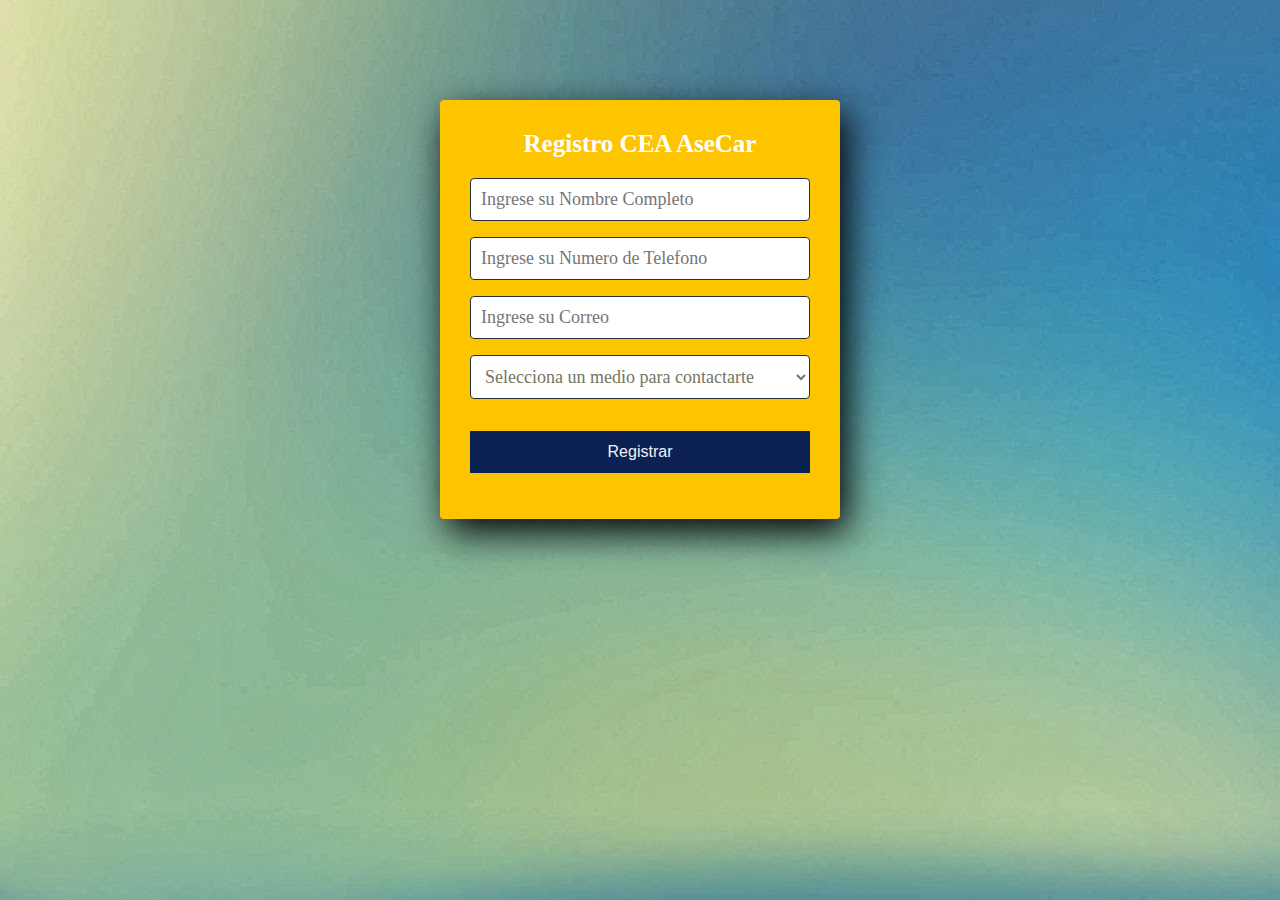
<file: index.html>
<!DOCTYPE html>
<html lang="en">
<head>
  <meta charset="UTF-8">
  <meta name="viewport" content="width=device-width, initial-scale=1.0">
  <meta http-equiv="X-UA-Compatible" content="ie=edge">
  <link rel="stylesheet" href="style.css" >
  <title>Formulario ASECAR </title>
</head>
<body>
  <form action="https://formsubmit.co/asecar.reserva@gmail.com" method="post">
  <section class="form-register">
    <h4>Registro CEA AseCar  </h4>
    <input class="controls" type="text" name="nombres" id="nombre y apellido" placeholder="Ingrese su Nombre Completo">
    <input class="controls" type="text" name="telefono" id="telefono" placeholder="Ingrese su Numero de Telefono">
    <input class="controls" type="email" name="correo" id="correo" placeholder="Ingrese su Correo" required>
    <select class="controls" type="select" name="mensaje" id="mensaje">
      <option selected>Selecciona un medio para contactarte </option>
      <option value="whatsapp">Whatsapp</option>
      <option value="correo">Correo</option>
      <option value="llamada">Llamada</option>
    <input class="botons" type="submit" value="Registrar">
    <input type="hidden" name="_captcha" value="false">
    <input type="hidden" name="_template" value="table">
    <input type="hidden" name="_next" value="https://vissuel4455.github.io/ASECAR/principal.html">
  </section>
</form>  
</body>
</html>
</file>
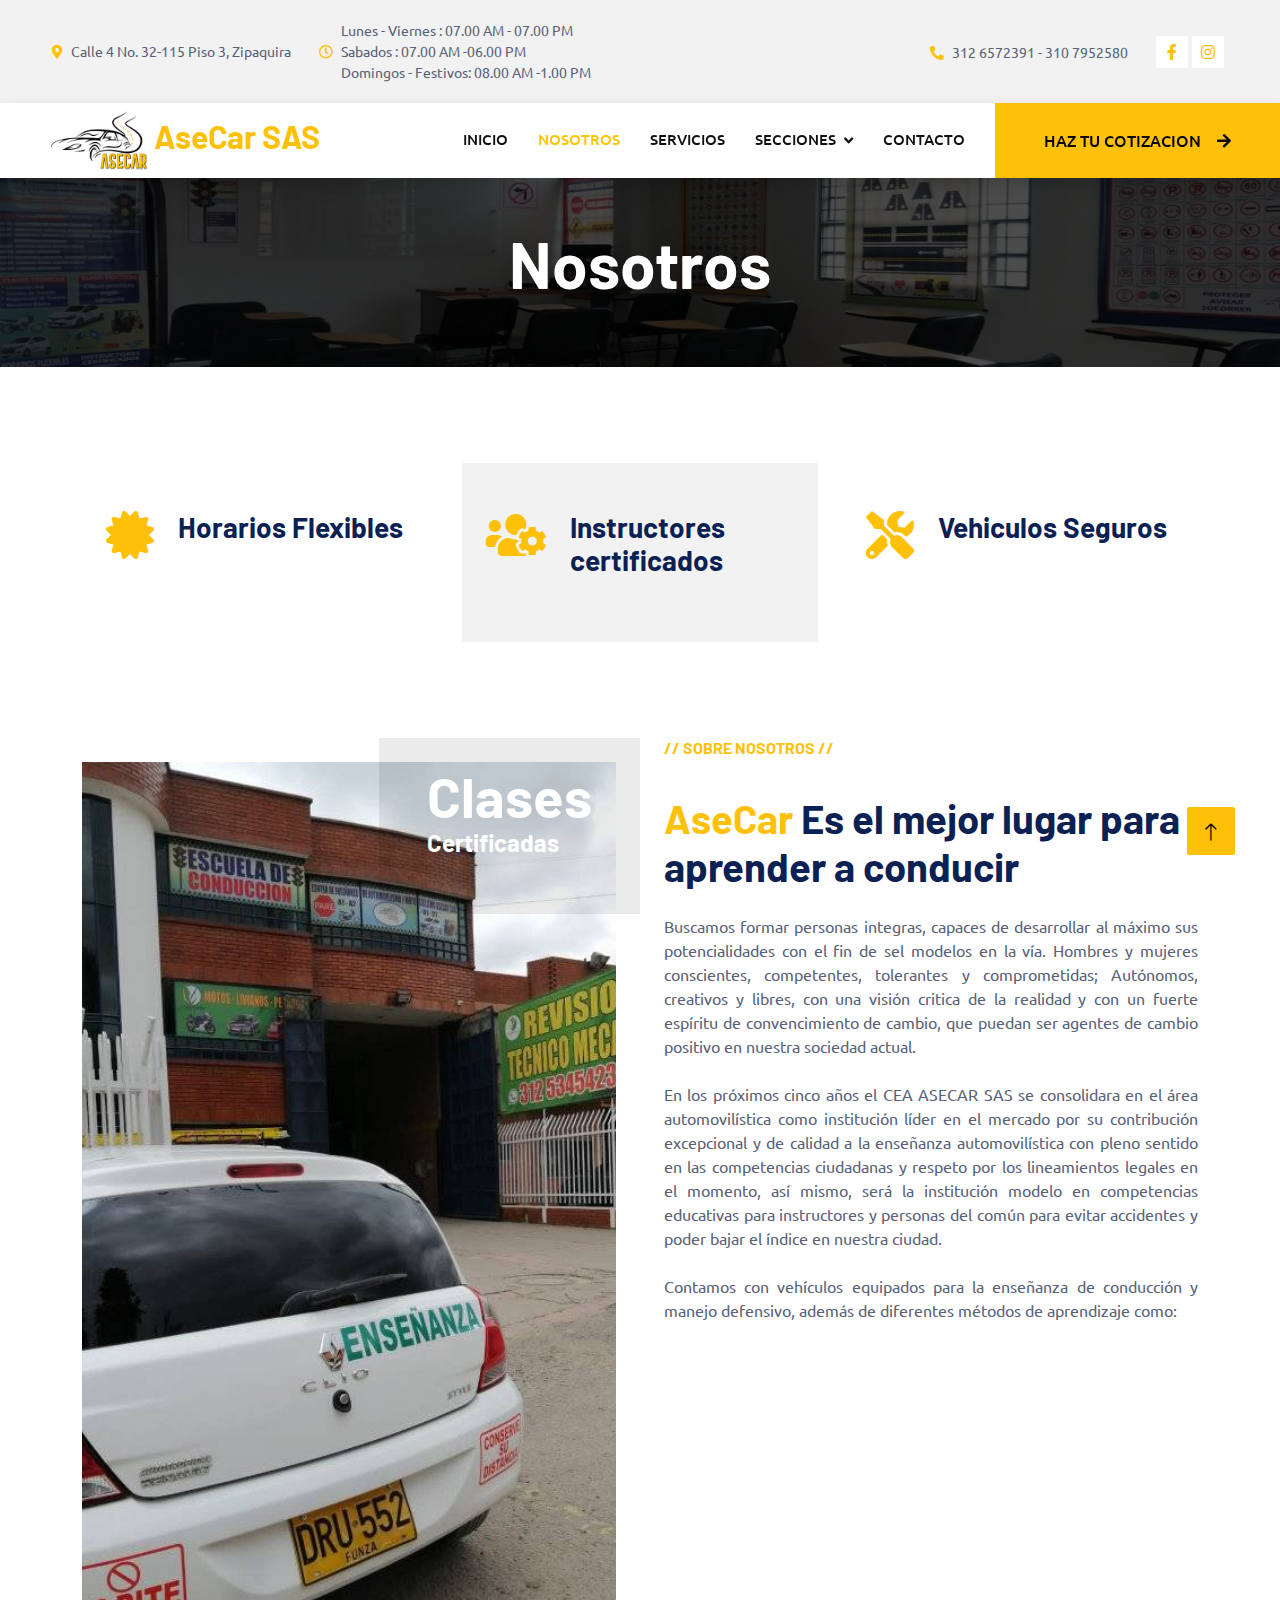
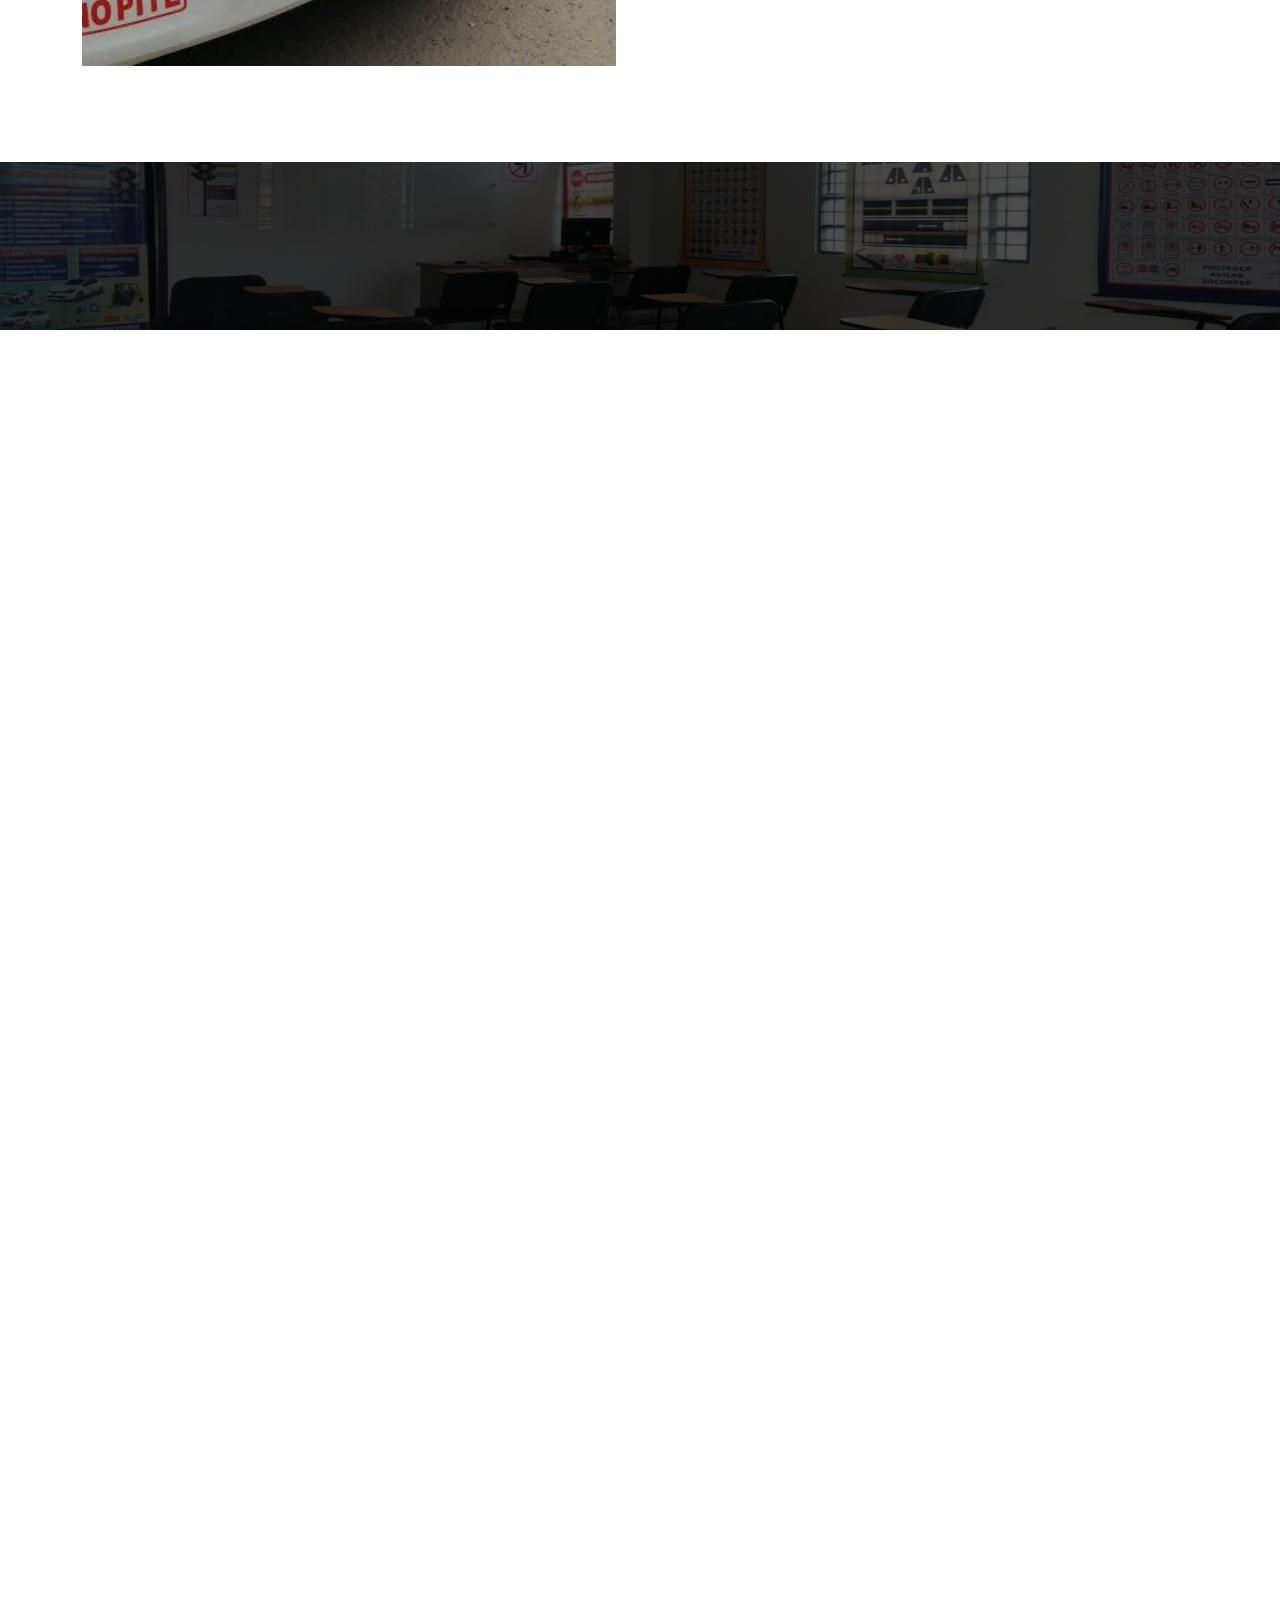
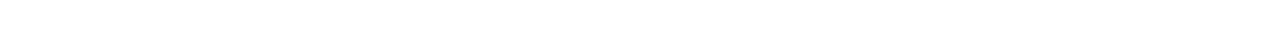
<file: about.html>
<!DOCTYPE html>
<html lang="es-CO">

<head>
    <meta charset="utf-8">
    <title> CEA ASECAR SAS</title>
    <meta content="width=device-width, initial-scale=1.0" name="viewport">
    <meta content="" name="keywords">
    <meta content="" name="description">

    <!-- Favicon -->
    <link href="img/favicon.ico" rel="icon">
    <link rel="icon" type="image/jpg" href="img/Logo.ico"/>

    <!-- Google Web Fonts -->
    <link rel="preconnect" href="https://fonts.googleapis.com">
    <link rel="preconnect" href="https://fonts.gstatic.com" crossorigin>
    <link href="https://fonts.googleapis.com/css2?family=Barlow:wght@600;700&family=Ubuntu:wght@400;500&display=swap" rel="stylesheet"> 

    <!-- Icon Font Stylesheet -->
    <link href="https://cdnjs.cloudflare.com/ajax/libs/font-awesome/5.10.0/css/all.min.css" rel="stylesheet">
    <link href="https://cdn.jsdelivr.net/npm/bootstrap-icons@1.4.1/font/bootstrap-icons.css" rel="stylesheet">

    <!-- Libraries Stylesheet -->
    <link href="lib/animate/animate.min.css" rel="stylesheet">
    <link href="lib/owlcarousel/assets/owl.carousel.min.css" rel="stylesheet">
    <link href="lib/tempusdominus/css/tempusdominus-bootstrap-4.min.css" rel="stylesheet" />

    <!-- Customized Bootstrap Stylesheet -->
    <link href="css/bootstrap.min.css" rel="stylesheet">

    <!-- Template Stylesheet -->
    <link href="css/style.css" rel="stylesheet">
</head>

<body>
    <!-- Spinner Start -->
    <div id="spinner" class="show bg-white position-fixed translate-middle w-100 vh-100 top-50 start-50 d-flex align-items-center justify-content-center">
        <div class="spinner-border text-warning" style="width: 3rem; height: 3rem;" role="status">
            <span class="sr-only">Loading...</span>
        </div>
    </div>
    <!-- Spinner End -->


     <!-- Topbar Start -->
     <div class="container-fluid bg-light p-1">
        <div class="row gx-0 d-none d-lg-flex">
            <div class="col-lg-7 px-5 text-start">
                <div class="h-100 d-inline-flex align-items-center py-3 me-4">
                    <small class="fa fa-map-marker-alt text-warning me-2"></small>
                    <small> Calle 4 No. 32-115 Piso 3, Zipaquira </small>
                </div>
                <div class="h-100 d-inline-flex align-items-center py-3">
                    <small class="far fa-clock text-warning me-2"></small>
                    <small>Lunes - Viernes : 07.00 AM - 07.00 PM <br>
                    Sabados : 07.00 AM -06.00 PM <br>
                    Domingos - Festivos: 08.00 AM -1.00 PM  </small>
                </div>
            </div>
            <div class="col-lg-5 px-5 text-end">
                <div class="h-100 d-inline-flex align-items-center py-3 me-4">
                    <small class="fa fa-phone-alt text-warning me-2"></small>
                    <small>312 6572391 - 310 7952580</small>
                </div>
                <div class="h-100 d-inline-flex align-items-center">
                    <a class="btn btn-sm-square bg-white text-warning me-1" href='https://www.facebook.com/AsecarSAS'><i class="fab fa-facebook-f"></i></a>
                    <a class="btn btn-sm-square bg-white text-warning me-1" href="https://www.instagram.com/asecarsas/"><i class="fab fa-instagram"></i></a>
                </div>
            </div>
        </div>
    </div>
    <!-- Topbar End -->


    <!-- Navbar Start -->
    <nav class="navbar navbar-expand-lg bg-white navbar-light shadow sticky-top p-0">
        <a href="principal.html" class="navbar-brand d-flex align-items-center px-4 px-lg-5">
            <h2 class="m-0 text-warning"><img class="" src="img/Logo.ico" alt="" width="100" >    AseCar SAS</h2>
        </a>
        <button type="button" class="navbar-toggler me-4" data-bs-toggle="collapse" data-bs-target="#navbarCollapse">
            <span class="navbar-toggler-icon"></span>
        </button>
        <div class="collapse navbar-collapse" id="navbarCollapse">
            <div class="navbar-nav ms-auto p-4 p-lg-0">
                <a href="principal.html" class="nav-item nav-link ">Inicio</a>
                <a href="about.html" class="nav-item nav-link active">Nosotros</a>
                <a href="service.html" class="nav-item nav-link">Servicios</a>
                <div class="nav-item dropdown">
                    <a href="#" class="nav-link dropdown-toggle" data-bs-toggle="dropdown">Secciones</a>
                    <div class="dropdown-menu fade-up m-0">
                        <a href="team.html" class="dropdown-item">Profesores</a>
                        <a href="testimonial.html" class="dropdown-item">Aliados</a>
                    </div>
                </div>
                <a href="contact.html" class="nav-item nav-link">Contacto</a>
            </div>
            <a href="https://wa.me/3126572391?text=Quiero%20más%20información" class="btn btn-warning py-4 px-lg-5 d-none d-lg-block">Haz tu cotizacion<i class="fa fa-arrow-right ms-3"></i></a>
        </div>
    </nav>
    <!-- Navbar End -->



    <!-- Page Header Start -->
    <div class="container-fluid page-header mb-5 p-0" style="background-image: url(img/carousel-bg-1.jpg);">
        <div class="container-fluid page-header-inner py-5">
            <div class="container text-center ">
                <h1 class="display-3 text-white mb-3 animated slideInDown">Nosotros</h1>
                <nav aria-label="breadcrumb">
                </nav>
            </div>
        </div>
    </div>
    <!-- Page Header End -->


    <!-- Service Start -->
    <div class="container-xxl py-5">
        <div class="container">
            <div class="row g-4">
                <div class="col-lg-4 col-md-6 wow fadeInUp" data-wow-delay="0.1s">
                    <div class="d-flex py-5 px-4">
                        <i class="fa fa-certificate fa-3x text-warning flex-shrink-0"></i>
                        <div class="ps-4">
                            <h3 class="mb-3">Horarios Flexibles</h3>
                            
                            <a class="text-secondary border-bottom" href=""></a>
                        </div>
                    </div>
                </div>
                <div class="col-lg-4 col-md-6 wow fadeInUp" data-wow-delay="0.3s">
                    <div class="d-flex bg-light py-5 px-4">
                        <i class="fa fa-users-cog fa-3x text-warning flex-shrink-0"></i>
                        <div class="ps-4">
                            <h3 class="mb-3">Instructores certificados</h3>
                          
                            <a class="text-secondary border-bottom" href=""></a>
                        </div>
                    </div>
                </div>
                <div class="col-lg-4 col-md-6 wow fadeInUp" data-wow-delay="0.5s">
                    <div class="d-flex py-5 px-4">
                        <i class="fa fa-tools fa-3x text-warning flex-shrink-0"></i>
                        <div class="ps-4">
                            <h3 class="mb-3">Vehiculos Seguros</h3>
                            
                            <a class="text-secondary border-bottom" href=""></a>
                        </div>
                    </div>
                </div>
            </div>
        </div>
    </div>
    <!-- Service End -->


  <!-- About Start -->
  <div class="container-xxl py-5">
    <div class="container">
        <div class="row g-5">
            <div class="col-lg-6 pt-4" style="min-height: 400px;">
                <div class="position-relative h-100 wow fadeIn" data-wow-delay="0.1s">
                    <img class="position-absolute img-fluid w-100 h-100" src="img/about.jpg" style="object-fit: cover;" alt="">
                    <div class="position-absolute top-0 end-0 mt-n4 me-n4 py-4 px-5" style="background: rgba(0, 0, 0, .08);">
                        <h1 class="display-4 text-white mb-0">Clases  <span class="fs-4"></span></h1>
                        <h4 class="text-white">Certificadas </h4>
                    </div>
                </div>
            </div>
            <div class="col-lg-6">
                <h6 class="text-warning text-uppercase">// Sobre Nosotros //</h6>
                <h1 class="mb-4c"><span class="text-warning">AseCar </span> Es el mejor lugar para aprender a conducir </h1>
                <p class="mb-4">Buscamos formar personas integras, capaces de desarrollar al máximo sus potencialidades con el fin de sel modelos en la vía. Hombres y mujeres conscientes, competentes, tolerantes y comprometidas; Autónomos, creativos y libres, con una visión critica de la realidad y con un fuerte espíritu de convencimiento de cambio, que puedan ser agentes de cambio positivo en nuestra sociedad actual. <br> <br>

                En los próximos cinco años el  CEA ASECAR SAS se consolidara en el área automovilística como institución líder en el mercado por su contribución excepcional y de calidad a la enseñanza automovilística con pleno sentido en las competencias ciudadanas y respeto por los lineamientos legales en el momento, así mismo, será la institución modelo en competencias educativas para instructores y personas del común para evitar accidentes y poder bajar el índice en nuestra ciudad.
                <br>
                <br>
                Contamos con vehículos equipados para la enseñanza de conducción y manejo defensivo, además de diferentes métodos de aprendizaje como: 
                </p>
                <div class="row g-4 mb-3 pb-3">
                    <div class="col-12 wow fadeIn" data-wow-delay="0.1s">
                        <div class="d-flex">
                            <div class="bg-light d-flex flex-shrink-0 align-items-center justify-content-center mt-1" style="width: 45px; height: 45px;">
                                <span class="fw-bold text-secondary">01</span>
                            </div>
                            <div class="ps-3">
                                <h5 class="mb-2">Horas Teoricas</h5>
                                <p>Educacion Vial, Señales de transito, Reglamento de Transito y muchos temas mas.</p>
                            </div>
                        </div>
                    </div>
                    <div class="col-12 wow fadeIn" data-wow-delay="0.3s">
                        <div class="d-flex">
                            <div class="bg-light d-flex flex-shrink-0 align-items-center justify-content-center mt-1" style="width: 45px; height: 45px;">
                                <span class="fw-bold text-secondary">02</span>
                            </div>
                            <div class="ps-3">
                                <h5 class="mb-2">Horas Taller</h5>
                                <p>Mecanica Basica, Anatomia Carro - Moto, y muchos temas mas.</p>
                            </div>
                        </div>
                    </div>
                    <div class="col-12 wow fadeIn" data-wow-delay="0.5s">
                        <div class="d-flex">
                            <div class="bg-light d-flex flex-shrink-0 align-items-center justify-content-center mt-1" style="width: 45px; height: 45px;">
                                <span class="fw-bold text-secondary">03</span>
                            </div>
                            <div class="ps-3">
                                <h5 class="mb-2">Clases Practicas</h5>
                                <p>Instruccion en la via, Manejo defensivo y muchos temas mas. </p>
                            </div>
                        </div>
                    </div>
                </div>
               

            </div>
        </div>
    </div>
</div>
<!-- About End -->

   <!-- Fact Start -->
   <div class="container-fluid fact bg-dark my-5 py-5">
    <div class="container">
        <div class="row g-4">
            <div class="col-md-6 col-lg-3 text-center wow fadeIn" data-wow-delay="0.1s">
                <i class="fa fa-check fa-2x text-white mb-3"></i>
                
                <p class="text-white mb-0">Empresa nueva y certificada</p>
            </div>
            <div class="col-md-6 col-lg-3 text-center wow fadeIn" data-wow-delay="0.3s">
                <i class="fa fa-users-cog fa-2x text-white mb-3"></i>
                
                <p class="text-white mb-0">Equipo de trabajo comprometido</p>
            </div>
            <div class="col-md-6 col-lg-3 text-center wow fadeIn" data-wow-delay="0.5s">
                <i class="fa fa-users fa-2x text-white mb-3"></i>
                <p class="text-white mb-0">Clientes satisfechos</p>
            </div>
            <div class="col-md-6 col-lg-3 text-center wow fadeIn" data-wow-delay="0.7s">
                <i class="fa fa-car fa-2x text-white mb-3"></i>
               
                <p class="text-white mb-0">Vehiculos equipados</p>
            </div>
        </div>
    </div>
</div>
<!-- Fact End -->



    <!-- Team Start -->
    <div class="container-xxl py-5">
        <div class="container">
            <div class="text-center wow fadeInUp" data-wow-delay="0.1s">
                <h6 class="text-warning text-uppercase">// Profesores //</h6>
                <h1 class="mb-5">Nuestros instructores calificados</h1>
            </div>
            <div class="row g-4">
                <div class="col-lg-3 col-md-6 wow fadeInUp" data-wow-delay="0.1s">
                    <div class="team-item">
                        <div class="position-relative overflow-hidden">
                            <img class="img-fluid" src="img/team-1.jpg" alt="">
                            <div class="team-overlay position-absolute start-0 top-0 w-100 h-100">
                                <a class="btn btn-square mx-1" href=""><i class="fab fa-facebook-f"></i></a>
                                <a class="btn btn-square mx-1" href=""><i class="fab fa-twitter"></i></a>
                                <a class="btn btn-square mx-1" href=""><i class="fab fa-instagram"></i></a>
                            </div>
                        </div>
                        <div class="bg-light text-center p-4">
                            <h5 class="fw-bold mb-0">Nombre</h5>
                            <small>Cargo</small>
                        </div>
                    </div>
                </div>
                <div class="col-lg-3 col-md-6 wow fadeInUp" data-wow-delay="0.3s">
                    <div class="team-item">
                        <div class="position-relative overflow-hidden">
                            <img class="img-fluid" src="img/team-2.jpg" alt="">
                            <div class="team-overlay position-absolute start-0 top-0 w-100 h-100">
                                <a class="btn btn-square mx-1" href=""><i class="fab fa-facebook-f"></i></a>
                                <a class="btn btn-square mx-1" href=""><i class="fab fa-twitter"></i></a>
                                <a class="btn btn-square mx-1" href=""><i class="fab fa-instagram"></i></a>
                            </div>
                        </div>
                        <div class="bg-light text-center p-4">
                            <h5 class="fw-bold mb-0">Nombre</h5>
                            <small>Cargo</small>
                        </div>
                    </div>
                </div>
                <div class="col-lg-3 col-md-6 wow fadeInUp" data-wow-delay="0.5s">
                    <div class="team-item">
                        <div class="position-relative overflow-hidden">
                            <img class="img-fluid" src="img/team-3.jpg" alt="">
                            <div class="team-overlay position-absolute start-0 top-0 w-100 h-100">
                                <a class="btn btn-square mx-1" href=""><i class="fab fa-facebook-f"></i></a>
                                <a class="btn btn-square mx-1" href=""><i class="fab fa-twitter"></i></a>
                                <a class="btn btn-square mx-1" href=""><i class="fab fa-instagram"></i></a>
                            </div>
                        </div>
                        <div class="bg-light text-center p-4">
                            <h5 class="fw-bold mb-0">Nombre</h5>
                            <small>Cargo</small>
                        </div>
                    </div>
                </div>
                <div class="col-lg-3 col-md-6 wow fadeInUp" data-wow-delay="0.7s">
                    <div class="team-item">
                        <div class="position-relative overflow-hidden">
                            <img class="img-fluid" src="img/team-4.jpg" alt="">
                            <div class="team-overlay position-absolute start-0 top-0 w-100 h-100">
                                <a class="btn btn-square mx-1" href=""><i class="fab fa-facebook-f"></i></a>
                                <a class="btn btn-square mx-1" href=""><i class="fab fa-twitter"></i></a>
                                <a class="btn btn-square mx-1" href=""><i class="fab fa-instagram"></i></a>
                            </div>
                        </div>
                        <div class="bg-light text-center p-4">
                            <h5 class="fw-bold mb-0">Nombre</h5>
                            <small>Cargo</small>
                        </div>
                    </div>
                </div>
            </div>
        </div>
    </div>
    <!-- Team End -->
        

  <!-- Footer Start -->
  <div class="container-fluid bg-dark text-light footer pt-5 mt-5 wow fadeIn" data-wow-delay="0.1s">
    <div class="container py-5">
        <div class="row g-5">
            <div class="col-lg-3 col-md-6">
                <h4 class="text-light mb-4">Direccion</h4>
                <p class="mb-2"><i class="fa fa-map-marker-alt me-3"></i>Calle 4 No. 32-115 Piso 3, Zipaquira</p>
                <p class="mb-2"><i class="fa fa-phone-alt me-3"></i> 312 6572391 - 310 7952580
                </p>
                <p class="mb-2"><i class="fa fa-envelope me-3"></i>asecar.reserva@gmail.com </p>
                <div class="d-flex pt-2">
                    <a class="btn btn-outline-light btn-social" href="https://www.facebook.com/AsecarSAS"><i class="fab fa-facebook-f"></i></a>
                    <a class="btn btn-outline-light btn-social" href="https://www.instagram.com/asecarsas/"><i class="fab fa-instagram"></i></a>
                </div>
            </div>
            <div class="col-lg-3 col-md-6">
                <h4 class="text-light mb-4">Horarios</h4>
                <h6 class="text-light">Lunes - Viernes:</h6>
                <p class="mb-4">07.00 AM - 07.00 PM</p>
                <h6 class="text-light">Sabado:</h6>
                <p class="mb-0">07.00 AM -06.00 PM</p>
                <br>
                <h6 class="text-light">Domingos - Festivos:</h6>
                <p class="mb-0">08.00 AM -1.00 PM</p>
                

            </div>
            <div class="col-lg-3 col-md-4">
                <h4 class="text-light mb-4">Servicios</h4>
                <a class="btn btn-link" href="service.html">Licencia A2</a>
                <a class="btn btn-link" href="service.html">Licencia B1</a>
                <a class="btn btn-link" href="service.html">Licencia C1</a>
                <a class="btn btn-link" href="service.html">Licencia C1 RECT</a>
                <a class="btn btn-link" href="service.html">Licencias A2 y B1</a>
                <a class="btn btn-link" href="service.html">Licencia A2 Y C1</a>
                
                
            </div>
            <div class="col-lg-3 col-md-6">
              <a href="principal.html"> <img src="img/Logo.png" alt="" style="width: 250px; height: 250px;">
            </div>
        </div>
    </div>
    <div class="container">
        <div class="copyright">
            <div class="row">
                <div class="col-md-6 text-center text-md-start mb-3 mb-md-0">
                    &copy; <a class="border-bottom" href="#">2022 AseCar SAS</a>, Todos Los Derechos Reservados.

                    <!--/*** This template is free as long as you keep the footer author’s credit link/attribution link/backlink. If you'd like to use the template without the footer author’s credit link/attribution link/backlink, you can purchase the Credit Removal License from "https://htmlcodex.com/credit-removal". Thank you for your support. ***/-->
                  Hecho con <a class="border-bottom" href="https://htmlcodex.com">HTML Codex</a>
                </div>
                
            </div>
        </div>
    </div>
</div>
<!-- Footer End -->


    <!-- Back to Top -->
    <a href="#" class="btn btn-lg btn-warning btn-lg-square back-to-top"><i class="bi bi-arrow-up"></i></a>


    <!-- JavaScript Libraries -->
    <script src="https://code.jquery.com/jquery-3.4.1.min.js"></script>
    <script src="https://cdn.jsdelivr.net/npm/bootstrap@5.0.0/dist/js/bootstrap.bundle.min.js"></script>
    <script src="lib/wow/wow.min.js"></script>
    <script src="lib/easing/easing.min.js"></script>
    <script src="lib/waypoints/waypoints.min.js"></script>
    <script src="lib/counterup/counterup.min.js"></script>
    <script src="lib/owlcarousel/owl.carousel.min.js"></script>
    <script src="lib/tempusdominus/js/moment.min.js"></script>
    <script src="lib/tempusdominus/js/moment-timezone.min.js"></script>
    <script src="lib/tempusdominus/js/tempusdominus-bootstrap-4.min.js"></script>

    <!-- Template Javascript -->
    <script src="js/main.js"></script>
</body>

</html>
</file>
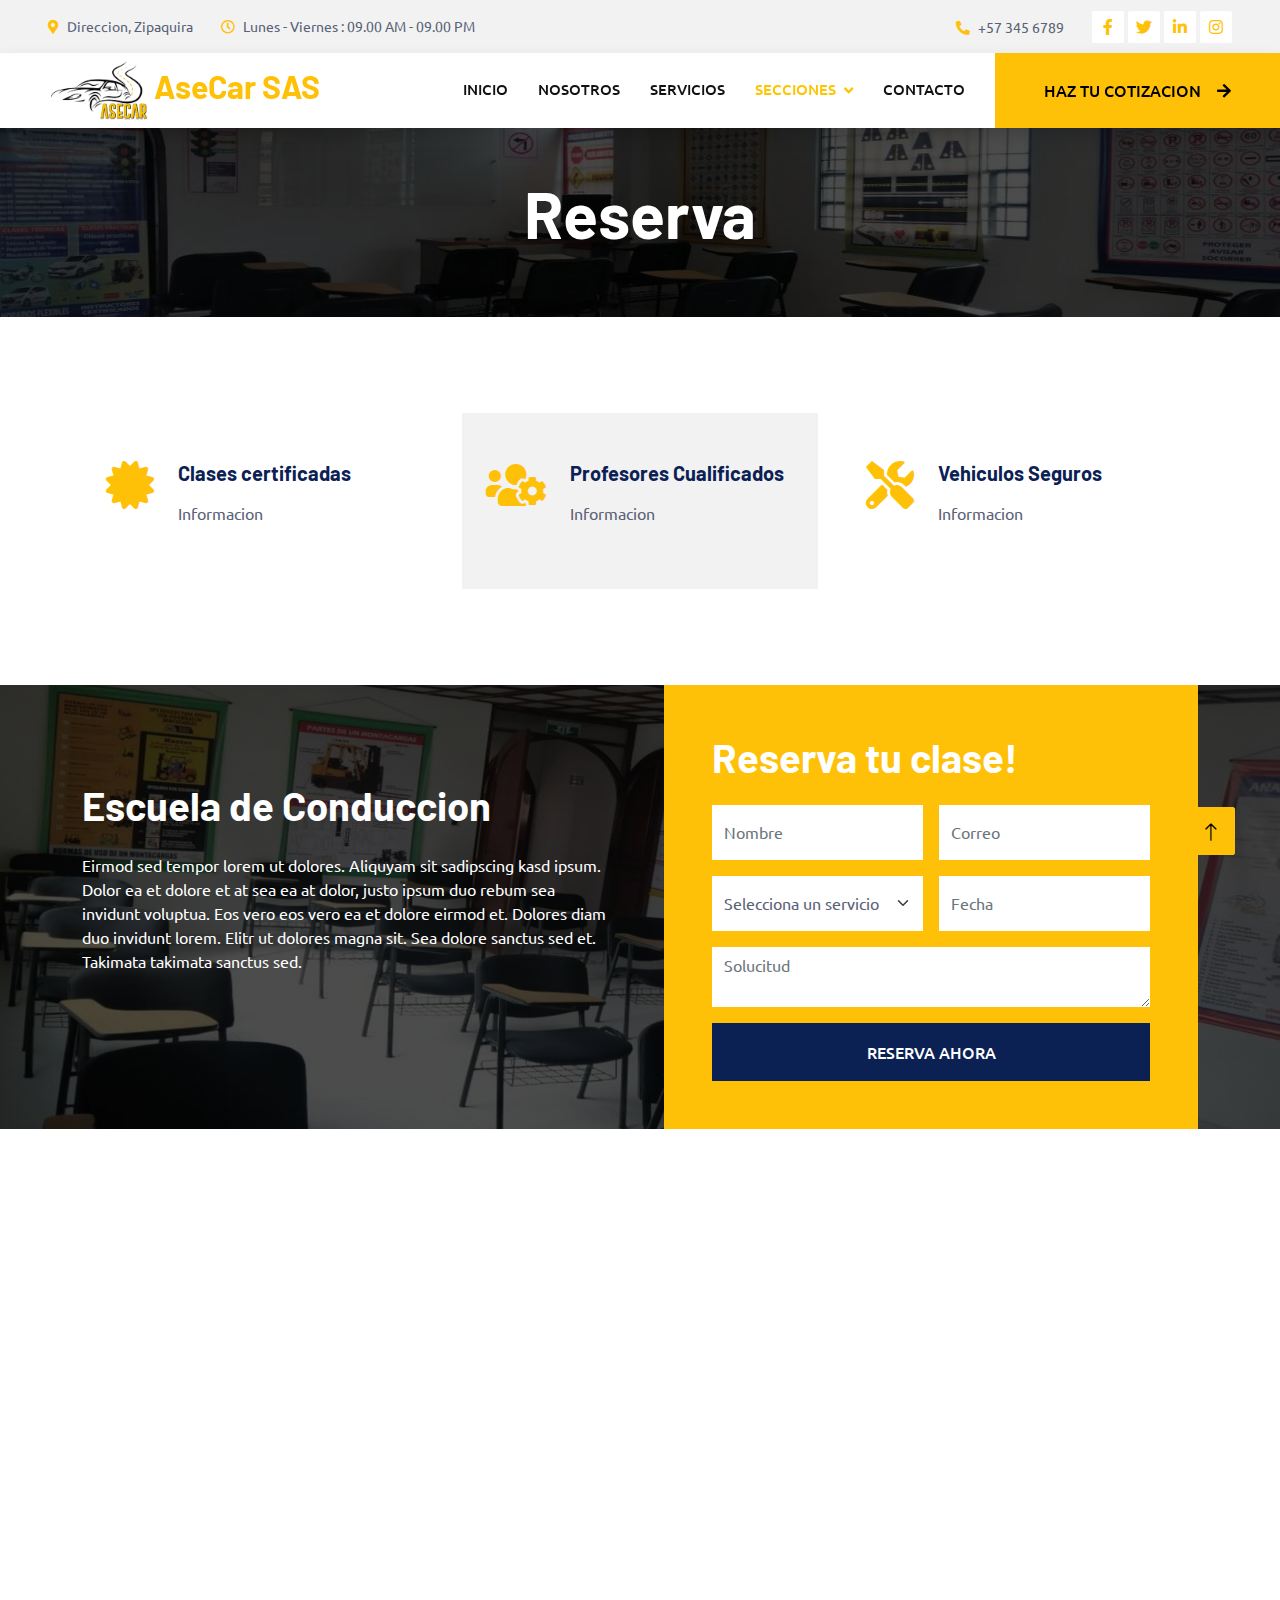
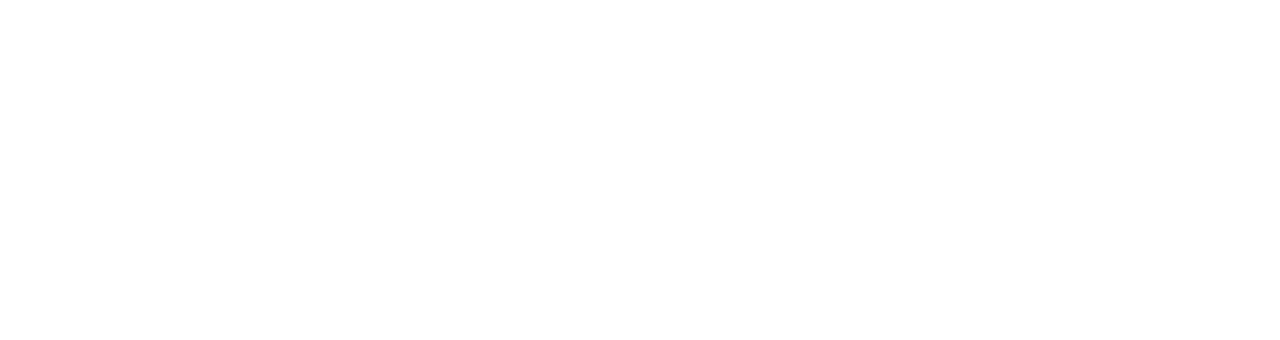
<file: booking.html>
<!DOCTYPE html>
<html lang="en">

<head>
    <meta charset="utf-8">
    <title>ASECAR SAS</title>
    <meta content="width=device-width, initial-scale=1.0" name="viewport">
    <meta content="" name="keywords">
    <meta content="" name="description">

    <!-- Favicon -->
    <link href="img/favicon.ico" rel="icon">
    <link rel="icon" type="image/jpg" href="img/Logo.ico"/>

    <!-- Google Web Fonts -->
    <link rel="preconnect" href="https://fonts.googleapis.com">
    <link rel="preconnect" href="https://fonts.gstatic.com" crossorigin>
    <link href="https://fonts.googleapis.com/css2?family=Barlow:wght@600;700&family=Ubuntu:wght@400;500&display=swap" rel="stylesheet"> 

    <!-- Icon Font Stylesheet -->
    <link href="https://cdnjs.cloudflare.com/ajax/libs/font-awesome/5.10.0/css/all.min.css" rel="stylesheet">
    <link href="https://cdn.jsdelivr.net/npm/bootstrap-icons@1.4.1/font/bootstrap-icons.css" rel="stylesheet">

    <!-- Libraries Stylesheet -->
    <link href="lib/animate/animate.min.css" rel="stylesheet">
    <link href="lib/owlcarousel/assets/owl.carousel.min.css" rel="stylesheet">
    <link href="lib/tempusdominus/css/tempusdominus-bootstrap-4.min.css" rel="stylesheet" />

    <!-- Customized Bootstrap Stylesheet -->
    <link href="css/bootstrap.min.css" rel="stylesheet">

    <!-- Template Stylesheet -->
    <link href="css/style.css" rel="stylesheet">
</head>

<body>
    <!-- Spinner Start -->
    <div id="spinner" class="show bg-white position-fixed translate-middle w-100 vh-100 top-50 start-50 d-flex align-items-center justify-content-center">
        <div class="spinner-border text-warning" style="width: 3rem; height: 3rem;" role="status">
            <span class="sr-only">Loading...</span>
        </div>
    </div>
    <!-- Spinner End -->


    <!-- Topbar Start -->
    <div class="container-fluid bg-light p-0">
        <div class="row gx-0 d-none d-lg-flex">
            <div class="col-lg-7 px-5 text-start">
                <div class="h-100 d-inline-flex align-items-center py-3 me-4">
                    <small class="fa fa-map-marker-alt text-warning me-2"></small>
                    <small>Direccion, Zipaquira </small>
                </div>
                <div class="h-100 d-inline-flex align-items-center py-3">
                    <small class="far fa-clock text-warning me-2"></small>
                    <small>Lunes - Viernes : 09.00 AM - 09.00 PM</small>
                </div>
            </div>
            <div class="col-lg-5 px-5 text-end">
                <div class="h-100 d-inline-flex align-items-center py-3 me-4">
                    <small class="fa fa-phone-alt text-warning me-2"></small>
                    <small>+57 345 6789</small>
                </div>
                <div class="h-100 d-inline-flex align-items-center">
                    <a class="btn btn-sm-square bg-white text-warning me-1" href='https://www.facebook.com'><i class="fab fa-facebook-f"></i></a>
                    <a class="btn btn-sm-square bg-white text-warning me-1" href=""><i class="fab fa-twitter"></i></a>
                    <a class="btn btn-sm-square bg-white text-warning me-1" href=""><i class="fab fa-linkedin-in"></i></a>
                    <a class="btn btn-sm-square bg-white text-warning me-0" href=""><i class="fab fa-instagram"></i></a>
                </div>
            </div>
        </div>
    </div>
    <!-- Topbar End -->


    <!-- Navbar Start -->
    <nav class="navbar navbar-expand-lg bg-white navbar-light shadow sticky-top p-0">
        <a href="index.html" class="navbar-brand d-flex align-items-center px-4 px-lg-5">
            <h2 class="m-0 text-warning"><img class="" src="img/Logo.ico" alt="" width="100" >    AseCar SAS</h2>
        </a>
        <button type="button" class="navbar-toggler me-4" data-bs-toggle="collapse" data-bs-target="#navbarCollapse">
            <span class="navbar-toggler-icon"></span>
        </button>
        <div class="collapse navbar-collapse" id="navbarCollapse">
            <div class="navbar-nav ms-auto p-4 p-lg-0">
                <a href="index.html" class="nav-item nav-link">Inicio</a>
                <a href="about.html" class="nav-item nav-link">Nosotros</a>
                <a href="service.html" class="nav-item nav-link ">Servicios</a>
                <div class="nav-item dropdown">
                    <a href="#" class="nav-link dropdown-toggle active" data-bs-toggle="dropdown">Secciones</a>
                    <div class="dropdown-menu fade-up m-0">
                        <a href="booking.html" class="dropdown-item">Reserva</a>
                        <a href="team.html" class="dropdown-item">Profesores</a>
                        <a href="testimonial.html" class="dropdown-item">Aliados</a>
                    </div>
                </div>
                <a href="contact.html" class="nav-item nav-link">Contacto</a>
            </div>
            <a href="https://web.whatsapp.com/" class="btn btn-warning py-4 px-lg-5 d-none d-lg-block">Haz tu cotizacion<i class="fa fa-arrow-right ms-3"></i></a>
        </div>
    </nav>


    <!-- Page Header Start -->
    <div class="container-fluid page-header mb-5 p-0" style="background-image: url(img/carousel-bg-1.jpg);">
        <div class="container-fluid page-header-inner py-5">
            <div class="container text-center">
                <h1 class="display-3 text-white mb-3 animated slideInDown">Reserva</h1>
                <nav aria-label="breadcrumb">
                  
                </nav>
            </div>
        </div>
    </div>
    <!-- Page Header End -->


    <!-- Service Start -->
    <div class="container-xxl py-5">
        <div class="container">
            <div class="row g-4">
                <div class="col-lg-4 col-md-6 wow fadeInUp" data-wow-delay="0.1s">
                    <div class="d-flex py-5 px-4">
                        <i class="fa fa-certificate fa-3x text-warning flex-shrink-0"></i>
                        <div class="ps-4">
                            <h5 class="mb-3">Clases certificadas</h5>
                            <p>Informacion</p>
                            <a class="text-secondary border-bottom" href=""></a>
                        </div>
                    </div>
                </div>
                <div class="col-lg-4 col-md-6 wow fadeInUp" data-wow-delay="0.3s">
                    <div class="d-flex bg-light py-5 px-4">
                        <i class="fa fa-users-cog fa-3x text-warning flex-shrink-0"></i>
                        <div class="ps-4">
                            <h5 class="mb-3">Profesores Cualificados</h5>
                            <p>Informacion</p>
                            <a class="text-secondary border-bottom" href=""></a>
                        </div>
                    </div>
                </div>
                <div class="col-lg-4 col-md-6 wow fadeInUp" data-wow-delay="0.5s">
                    <div class="d-flex py-5 px-4">
                        <i class="fa fa-tools fa-3x text-warning flex-shrink-0"></i>
                        <div class="ps-4">
                            <h5 class="mb-3">Vehiculos Seguros</h5>
                            <p>Informacion</p>
                            <a class="text-secondary border-bottom" href=""></a>
                        </div>
                    </div>
                </div>
            </div>
        </div>
    </div>
    <!-- Service End -->


    <!-- Booking Start -->
    <div class="container-fluid bg-secondary booking my-5 wow fadeInUp" data-wow-delay="0.1s">
        <div class="container">
            <div class="row gx-5">
                <div class="col-lg-6 py-5">
                    <div class="py-5">
                        <h1 class="text-white mb-4">Escuela de Conduccion </h1>
                        <p class="text-white mb-0">Eirmod sed tempor lorem ut dolores. Aliquyam sit sadipscing kasd ipsum. Dolor ea et dolore et at sea ea at dolor, justo ipsum duo rebum sea invidunt voluptua. Eos vero eos vero ea et dolore eirmod et. Dolores diam duo invidunt lorem. Elitr ut dolores magna sit. Sea dolore sanctus sed et. Takimata takimata sanctus sed.</p>
                    </div>
                </div>
                <div class="col-lg-6">
                    <div class="bg-warning h-100 d-flex flex-column justify-content-center text-center p-5 wow zoomIn" data-wow-delay="0.6s">
                        <h1 class="text-white mb-4">Reserva tu clase!</h1>
                        <form>
                            <div class="row g-3">
                                <div class="col-12 col-sm-6">
                                    <input type="text" class="form-control border-0" placeholder="Nombre" style="height: 55px;">
                                </div>
                                <div class="col-12 col-sm-6">
                                    <input type="email" class="form-control border-0" placeholder="Correo" style="height: 55px;">
                                </div>
                                <div class="col-12 col-sm-6">
                                    <select class="form-select border-0" style="height: 55px;">
                                        <option selected>Selecciona un servicio </option>
                                        <option value="1">Servicio 1</option>
                                        <option value="2">Servicio 2</option>
                                        <option value="3">Servicio 3</option>
                                    </select>
                                </div>
                                <div class="col-12 col-sm-6">
                                    <div class="date" id="date1" data-target-input="nearest">
                                        <input type="text"
                                            class="form-control border-0 datetimepicker-input"
                                            placeholder="Fecha" data-target="#date1" data-toggle="datetimepicker" style="height: 55px;">
                                    </div>
                                </div>
                                <div class="col-12">
                                    <textarea class="form-control border-0" placeholder="Solucitud"></textarea>
                                </div>
                                <div class="col-12">
                                    <button class="btn btn-secondary w-100 py-3" type="submit">Reserva Ahora</button>
                                </div>
                            </div>
                        </form>
                    </div>
                </div>
            </div>
        </div>
    </div>
    <!-- Booking End -->


    <!-- Call To Action Start -->
    <div class="container-xxl py-5 wow fadeInUp" data-wow-delay="0.1s">
        <div class="container">
            <div class="row g-4">
                <div class="col-lg-8 col-md-6">
                    <h1 class="mb-4">Tienes alguna duda?</h1>
                    <p class="mb-0">Lorem diam ea sit dolor labore. Clita et dolor erat sed est lorem sed et sit. Diam sed duo magna erat et stet clita ea magna ea sed, sit labore magna lorem tempor justo rebum dolores. Eos dolor sea erat amet et, lorem labore lorem at dolores. Stet ea ut justo et, clita et et ipsum diam.</p>
                </div>
                <div class="col-lg-4 col-md-6">
                    <div class="bg-warning d-flex flex-column justify-content-center text-center h-100 p-4">
                        <h3 class="text-white mb-4"><i class="fa fa-phone-alt me-3"></i>+012 345 6789</h3>
                        <a href="" class="btn btn-secondary py-3 px-5">Contactanos<i class="fa fa-arrow-right ms-3"></i></a>
                    </div>
                </div>
            </div>
        </div>
    </div>
    <!-- Call To Action End -->


    <!-- Footer Start -->
    <div class="container-fluid bg-dark text-light footer pt-5 mt-5 wow fadeIn" data-wow-delay="0.1s">
        <div class="container py-5">
            <div class="row g-5">
                <div class="col-lg-3 col-md-6">
                    <h4 class="text-light mb-4">Direccion</h4>
                    <p class="mb-2"><i class="fa fa-map-marker-alt me-3"></i>Zipaquira</p>
                    <p class="mb-2"><i class="fa fa-phone-alt me-3"></i>+57 345 67890</p>
                    <p class="mb-2"><i class="fa fa-envelope me-3"></i>info@example.com</p>
                    <div class="d-flex pt-2">
                        <a class="btn btn-outline-light btn-social" href=""><i class="fab fa-twitter"></i></a>
                        <a class="btn btn-outline-light btn-social" href=""><i class="fab fa-facebook-f"></i></a>
                        <a class="btn btn-outline-light btn-social" href=""><i class="fab fa-youtube"></i></a>
                        <a class="btn btn-outline-light btn-social" href=""><i class="fab fa-linkedin-in"></i></a>
                    </div>
                </div>
                <div class="col-lg-3 col-md-6">
                    <h4 class="text-light mb-4">Horarios</h4>
                    <h6 class="text-light">Lunes - Viernes:</h6>
                    <p class="mb-4">09.00 AM - 09.00 PM</p>
                    <h6 class="text-light">Sabado - Domingo:</h6>
                    <p class="mb-0">09.00 AM - 12.00 PM</p>
                </div>
                <div class="col-lg-3 col-md-6">
                    <h4 class="text-light mb-4">Servicios</h4>
                    <a class="btn btn-link" href="service.html">Licencia A1</a>
                    <a class="btn btn-link" href="service.html">Licencia A2</a>
                    <a class="btn btn-link" href="service.html">Licencia B1</a>
                    <a class="btn btn-link" href="service.html">Licencia C1</a>
                    
                </div>
                <div class="col-lg-3 col-md-6">
                    <h4 class="text-light mb-4">Ofertas e Informacion</h4>
                    <p>Dolor amet sit justo amet elitr clita ipsum elitr est.</p>
                    <div class="position-relative mx-auto" style="max-width: 400px;">
                        <input class="form-control border-0 w-100 py-3 ps-4 pe-5" type="text" placeholder="Tu correo">
                        <button type="button" class="btn btn-warning py-2 position-absolute top-0 end-0 mt-2 me-2">Registrate</button>
                    </div>
                </div>
            </div>
        </div>
        <div class="container">
            <div class="copyright">
                <div class="row">
                    <div class="col-md-6 text-center text-md-start mb-3 mb-md-0">
                        &copy; <a class="border-bottom" href="#">2022 AseCar SAS</a>, Todos Los Derechos Reservados.
    
                        <!--/*** This template is free as long as you keep the footer author’s credit link/attribution link/backlink. If you'd like to use the template without the footer author’s credit link/attribution link/backlink, you can purchase the Credit Removal License from "https://htmlcodex.com/credit-removal". Thank you for your support. ***/-->
                      Hecho con <a class="border-bottom" href="https://htmlcodex.com">HTML Codex</a>
                    </div>
                    
                </div>
            </div>
        </div>
    </div>
    <!-- Footer End -->


    <!-- Back to Top -->
    <a href="#" class="btn btn-lg btn-warning btn-lg-square back-to-top"><i class="bi bi-arrow-up"></i></a>


    <!-- JavaScript Libraries -->
    <script src="https://code.jquery.com/jquery-3.4.1.min.js"></script>
    <script src="https://cdn.jsdelivr.net/npm/bootstrap@5.0.0/dist/js/bootstrap.bundle.min.js"></script>
    <script src="lib/wow/wow.min.js"></script>
    <script src="lib/easing/easing.min.js"></script>
    <script src="lib/waypoints/waypoints.min.js"></script>
    <script src="lib/counterup/counterup.min.js"></script>
    <script src="lib/owlcarousel/owl.carousel.min.js"></script>
    <script src="lib/tempusdominus/js/moment.min.js"></script>
    <script src="lib/tempusdominus/js/moment-timezone.min.js"></script>
    <script src="lib/tempusdominus/js/tempusdominus-bootstrap-4.min.js"></script>

    <!-- Template Javascript -->
    <script src="js/main.js"></script>
</body>

</html>
</file>
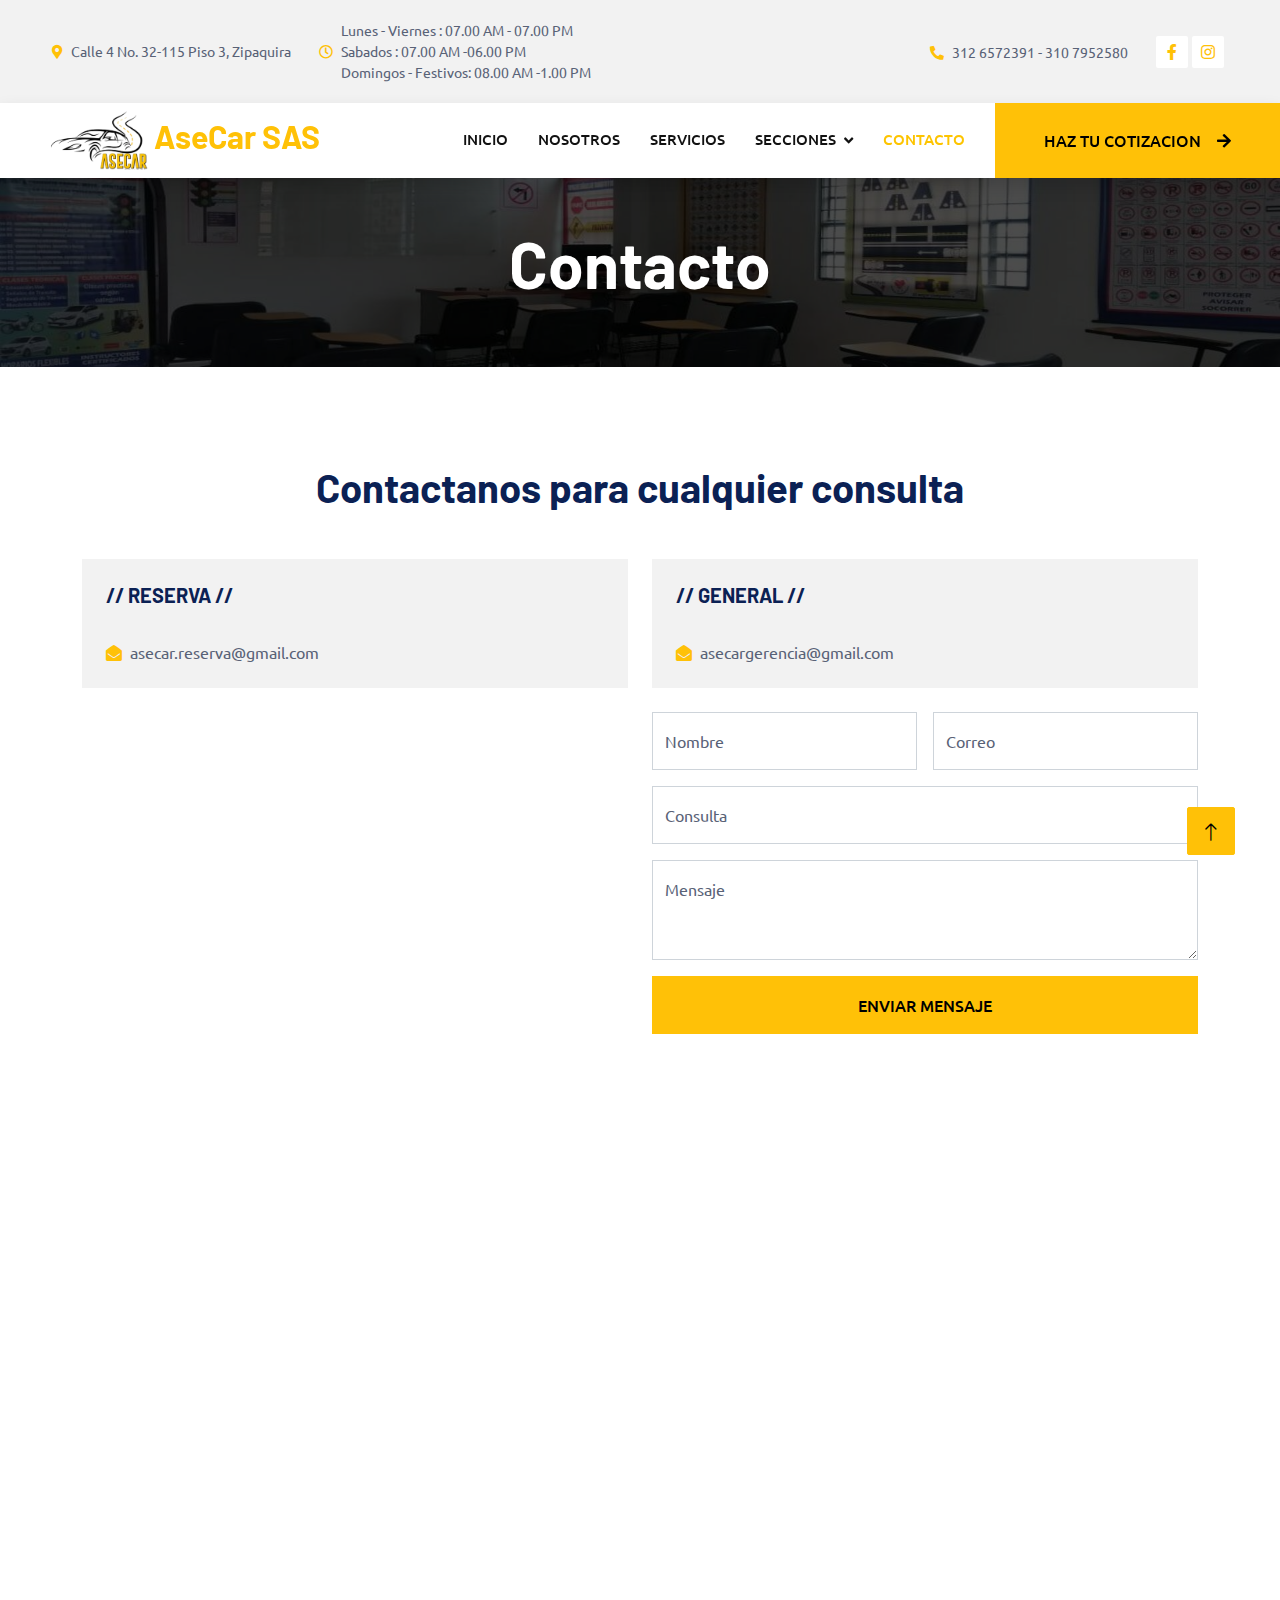
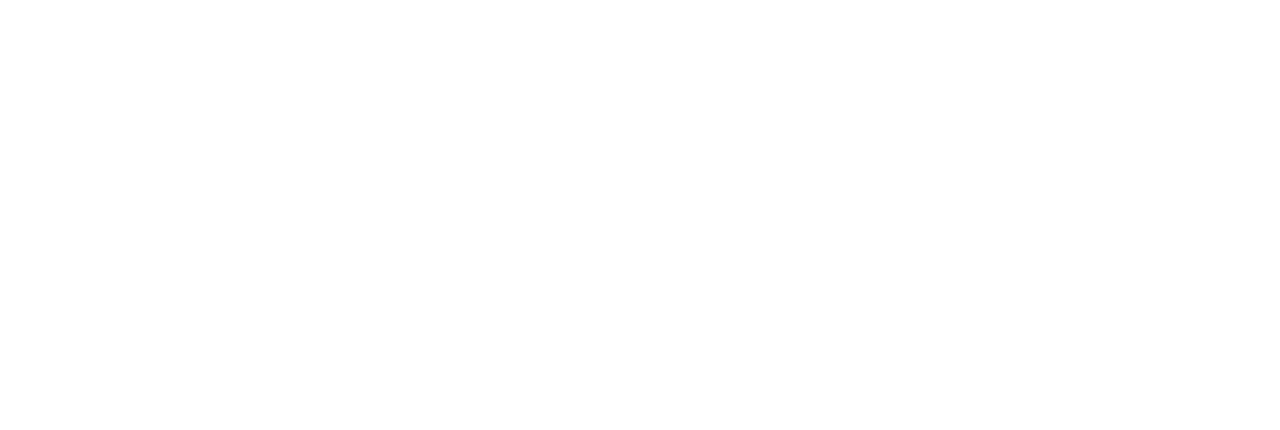
<file: contact.html>
<!DOCTYPE html>
<html lang="es-CO">

<head>
    <meta charset="utf-8">
    <title> CEA ASECAR SAS</title>
    <meta content="width=device-width, initial-scale=1.0" name="viewport">
    <meta content="" name="keywords">
    <meta content="" name="description">

    <!-- Favicon -->
    <link href="img/favicon.ico" rel="icon">
    <link rel="icon" type="image/jpg" href="img/Logo.ico"/>

    <!-- Google Web Fonts -->
    <link rel="preconnect" href="https://fonts.googleapis.com">
    <link rel="preconnect" href="https://fonts.gstatic.com" crossorigin>
    <link href="https://fonts.googleapis.com/css2?family=Barlow:wght@600;700&family=Ubuntu:wght@400;500&display=swap" rel="stylesheet"> 

    <!-- Icon Font Stylesheet -->
    <link href="https://cdnjs.cloudflare.com/ajax/libs/font-awesome/5.10.0/css/all.min.css" rel="stylesheet">
    <link href="https://cdn.jsdelivr.net/npm/bootstrap-icons@1.4.1/font/bootstrap-icons.css" rel="stylesheet">

    <!-- Libraries Stylesheet -->
    <link href="lib/animate/animate.min.css" rel="stylesheet">
    <link href="lib/owlcarousel/assets/owl.carousel.min.css" rel="stylesheet">
    <link href="lib/tempusdominus/css/tempusdominus-bootstrap-4.min.css" rel="stylesheet" />

    <!-- Customized Bootstrap Stylesheet -->
    <link href="css/bootstrap.min.css" rel="stylesheet">

    <!-- Template Stylesheet -->
    <link href="css/style.css" rel="stylesheet">
</head>

<body>
    <!-- Spinner Start -->
    <div id="spinner" class="show bg-white position-fixed translate-middle w-100 vh-100 top-50 start-50 d-flex align-items-center justify-content-center">
        <div class="spinner-border text-warning" style="width: 3rem; height: 3rem;" role="status">
            <span class="sr-only">Loading...</span>
        </div>
    </div>
    <!-- Spinner End -->


  <!-- Topbar Start -->
  <div class="container-fluid bg-light p-1">
    <div class="row gx-0 d-none d-lg-flex">
        <div class="col-lg-7 px-5 text-start">
            <div class="h-100 d-inline-flex align-items-center py-3 me-4">
                <small class="fa fa-map-marker-alt text-warning me-2"></small>
                <small> Calle 4 No. 32-115 Piso 3, Zipaquira </small>
            </div>
            <div class="h-100 d-inline-flex align-items-center py-3">
                <small class="far fa-clock text-warning me-2"></small>
                <small>Lunes - Viernes : 07.00 AM - 07.00 PM <br>
                Sabados : 07.00 AM -06.00 PM <br>
                Domingos - Festivos: 08.00 AM -1.00 PM  </small>
            </div>
        </div>
        <div class="col-lg-5 px-5 text-end">
            <div class="h-100 d-inline-flex align-items-center py-3 me-4">
                <small class="fa fa-phone-alt text-warning me-2"></small>
                <small>312 6572391 - 310 7952580</small>
            </div>
            <div class="h-100 d-inline-flex align-items-center">
                <a class="btn btn-sm-square bg-white text-warning me-1" href='https://www.facebook.com/AsecarSAS'><i class="fab fa-facebook-f"></i></a>
                <a class="btn btn-sm-square bg-white text-warning me-1" href="https://www.instagram.com/asecarsas/"><i class="fab fa-instagram"></i></a>
            </div>
        </div>
    </div>
</div>
<!-- Topbar End -->


<!-- Navbar Start -->
<nav class="navbar navbar-expand-lg bg-white navbar-light shadow sticky-top p-0">
    <a href="principal.html" class="navbar-brand d-flex align-items-center px-4 px-lg-5">
        <h2 class="m-0 text-warning"><img class="" src="img/Logo.ico" alt="" width="100" >    AseCar SAS</h2>
    </a>
    <button type="button" class="navbar-toggler me-4" data-bs-toggle="collapse" data-bs-target="#navbarCollapse">
        <span class="navbar-toggler-icon"></span>
    </button>
    <div class="collapse navbar-collapse" id="navbarCollapse">
        <div class="navbar-nav ms-auto p-4 p-lg-0">
            <a href="principal.html" class="nav-item nav-link ">Inicio</a>
            <a href="about.html" class="nav-item nav-link">Nosotros</a>
            <a href="service.html" class="nav-item nav-link ">Servicios</a>
            <div class="nav-item dropdown">
                <a href="#" class="nav-link dropdown-toggle" data-bs-toggle="dropdown">Secciones</a>
                <div class="dropdown-menu fade-up m-0">
                    <a href="team.html" class="dropdown-item">Profesores</a>
                    <a href="testimonial.html" class="dropdown-item">Aliados</a>
                </div>
            </div>
            <a href="contact.html" class="nav-item nav-link active">Contacto</a>
        </div>
        <a href="https://wa.me/3126572391?text=Quiero%20más%20información" class="btn btn-warning py-4 px-lg-5 d-none d-lg-block">Haz tu cotizacion<i class="fa fa-arrow-right ms-3"></i></a>
    </div>
</nav>
<!-- Navbar End -->


    <!-- Page Header Start -->
    <div class="container-fluid page-header mb-5 p-0" style="background-image: url(img/carousel-bg-1.jpg);">
        <div class="container-fluid page-header-inner py-5">
            <div class="container text-center">
                <h1 class="display-3 text-white mb-3 animated slideInDown">Contacto</h1>
                <nav aria-label="breadcrumb">
                 
                </nav>
            </div>
        </div>
    </div>
    <!-- Page Header End -->


    <!-- Contact Start -->
    <div class="container-xxl py-5">
        <div class="container">
            <div class="text-center wow fadeInUp" data-wow-delay="0.1s">
                
                <h1 class="mb-5">Contactanos para cualquier consulta</h1>
            </div>
            <div class="row g-4">
                <div class="col-12">
                    <div class="row gy-4">
                        <div class="col-md-6">
                            <div class="bg-light d-flex flex-column justify-content-center p-4">
                                <h5 class="text-uppercase">// Reserva //</h5>
                                <p class="m-0"><i class="fa fa-envelope-open text-warning me-2"></i>asecar.reserva@gmail.com</p>
                            </div>
                        </div>
                        <div class="col-md-6">
                            <div class="bg-light d-flex flex-column justify-content-center p-4">
                                <h5 class="text-uppercase">// General //</h5>
                                <p class="m-0"><i class="fa fa-envelope-open text-warning me-2"></i>asecargerencia@gmail.com</p>
                            </div>
                        </div>
                    </div>
                </div>
                <div class="col-md-6 wow fadeIn" data-wow-delay="0.1s">
                    <iframe class="position-relative rounded w-100 h-100"
                        src="https://www.google.com/maps/embed?pb=!1m14!1m8!1m3!1d15898.296713742911!2d-73.9900075!3d5.0101524!3m2!1i1024!2i768!4f13.1!3m3!1m2!1s0x0%3A0x5f4a3c366d74d4e5!2sCEA%20ASECAR%20SAS!5e0!3m2!1ses-419!2sco!4v1648921475454!5m2!1ses-419!2sco"
                        frameborder="0" style="min-height: 350px; border:0;" allowfullscreen="true" aria-hidden="false"
                        tabindex="0"></iframe>
                </div>
                <div class="col-md-6">
                    <div class="wow fadeInUp" data-wow-delay="0.2s">
                        
                        <form action="https://formsubmit.co/asecar.reserva@gmail.com" method="POST">
                            <div class="row g-3">
                                <div class="col-md-6">
                                    <div class="form-floating">
                                        <input type="text" name="name" class="form-control" id="name" placeholder="Nombre">
                                        <label for="name">Nombre</label>
                                    </div>
                                </div>
                                <div class="col-md-6">
                                    <div class="form-floating">
                                        <input type="email" name="email" class="form-control" id="email" placeholder="Your Email">
                                        <label for="email">Correo</label>
                                    </div>
                                </div>
                                <div class="col-12">
                                    <div class="form-floating">
                                        <input type="text" name="subject" class="form-control" id="subject" placeholder="Subject">
                                        <label for="subject">Consulta</label>
                                    </div>
                                </div>
                                <div class="col-12">
                                    <div class="form-floating">
                                        <textarea class="form-control" placeholder="Leave a message here" name="message" id="message" style="height: 100px"></textarea>
                                        <label for="message">Mensaje</label>
                                    </div>
                                </div>
                                <div class="col-12">
                                    <button class="btn btn-warning w-100 py-3" type="submit">Enviar Mensaje</button>
                                </div>
                            </div>
                        </form>
                    </div>
                </div>
            </div>
        </div>
    </div>
    <!-- Contact End -->

    <!-- Call To Action Start -->
    <div class="container-xxl py-5 wow fadeInUp" data-wow-delay="0.1s">
        <div class="container">
            <div class="row g-4">
                <div class="col-lg-8 col-md-6">
                    <h1 class="mb-4">Tienes alguna duda?</h1>
                    <p class="mb-0">Puedes escribirnos a nuestro numero y te asesoraremos con cualquier pregunta!</p>
                </div>
                <div class="col-lg-4 col-md-6">
                    <div class="bg-warning d-flex flex-column justify-content-center text-center h-100 p-4">
                        <h3 class="text-white mb-4"><i class="fa fa-phone-alt me-3"></i>312 6572391</h3>
                        <a href="https://wa.me/3126572391" class="btn btn-secondary py-3 px-5">Contactanos!<i class="fa fa-arrow-right ms-3"></i></a>
                    </div>
                </div>
            </div>
        </div>
    </div>
    <!-- Call To Action End -->

 <!-- Footer Start -->
 <div class="container-fluid bg-dark text-light footer pt-5 mt-5 wow fadeIn" data-wow-delay="0.1s">
    <div class="container py-5">
        <div class="row g-5">
            <div class="col-lg-3 col-md-6">
                <h4 class="text-light mb-4">Direccion</h4>
                <p class="mb-2"><i class="fa fa-map-marker-alt me-3"></i>Calle 4 No. 32-115 Piso 3, Zipaquira</p>
                <p class="mb-2"><i class="fa fa-phone-alt me-3"></i> 312 6572391 - 310 7952580
                </p>
                <p class="mb-2"><i class="fa fa-envelope me-3"></i>asecar.reserva@gmail.com </p>
                <div class="d-flex pt-2">
                    <a class="btn btn-outline-light btn-social" href="https://www.facebook.com/AsecarSAS"><i class="fab fa-facebook-f"></i></a>
                    <a class="btn btn-outline-light btn-social" href="https://www.instagram.com/asecarsas/"><i class="fab fa-instagram"></i></a>
                </div>
            </div>
            <div class="col-lg-3 col-md-6">
                <h4 class="text-light mb-4">Horarios</h4>
                <h6 class="text-light">Lunes - Viernes:</h6>
                <p class="mb-4">07.00 AM - 07.00 PM</p>
                <h6 class="text-light">Sabado:</h6>
                <p class="mb-0">07.00 AM -06.00 PM</p>
                <br>
                <h6 class="text-light">Domingos - Festivos:</h6>
                <p class="mb-0">08.00 AM -1.00 PM</p>
                

            </div>
            <div class="col-lg-3 col-md-4">
                <h4 class="text-light mb-4">Servicios</h4>
                <a class="btn btn-link" href="service.html">Licencia A2</a>
                <a class="btn btn-link" href="service.html">Licencia B1</a>
                <a class="btn btn-link" href="service.html">Licencia C1</a>
                <a class="btn btn-link" href="service.html">Licencia C1 RECT</a>
                <a class="btn btn-link" href="service.html">Licencias A2 y B1</a>
                <a class="btn btn-link" href="service.html">Licencia A2 Y C1</a>
                
                
            </div>
            <div class="col-lg-3 col-md-6">
              <a href="principal.html"> <img src="img/Logo.png" alt="" style="width: 250px; height: 250px;">
            </div>
        </div>
    </div>
    <div class="container">
        <div class="copyright">
            <div class="row">
                <div class="col-md-6 text-center text-md-start mb-3 mb-md-0">
                    &copy; <a class="border-bottom" href="#">2022 AseCar SAS</a>, Todos Los Derechos Reservados.

                    <!--/*** This template is free as long as you keep the footer author’s credit link/attribution link/backlink. If you'd like to use the template without the footer author’s credit link/attribution link/backlink, you can purchase the Credit Removal License from "https://htmlcodex.com/credit-removal". Thank you for your support. ***/-->
                  Hecho con <a class="border-bottom" href="https://htmlcodex.com">HTML Codex</a>
                </div>
                
            </div>
        </div>
    </div>
</div>
<!-- Footer End -->


    <!-- Back to Top -->
    <a href="#" class="btn btn-lg btn-warning btn-lg-square back-to-top"><i class="bi bi-arrow-up"></i></a>


    <!-- JavaScript Libraries -->
    <script src="https://code.jquery.com/jquery-3.4.1.min.js"></script>
    <script src="https://cdn.jsdelivr.net/npm/bootstrap@5.0.0/dist/js/bootstrap.bundle.min.js"></script>
    <script src="lib/wow/wow.min.js"></script>
    <script src="lib/easing/easing.min.js"></script>
    <script src="lib/waypoints/waypoints.min.js"></script>
    <script src="lib/counterup/counterup.min.js"></script>
    <script src="lib/owlcarousel/owl.carousel.min.js"></script>
    <script src="lib/tempusdominus/js/moment.min.js"></script>
    <script src="lib/tempusdominus/js/moment-timezone.min.js"></script>
    <script src="lib/tempusdominus/js/tempusdominus-bootstrap-4.min.js"></script>

    <!-- Template Javascript -->
    <script src="js/main.js"></script>
</body>

</html>
</file>
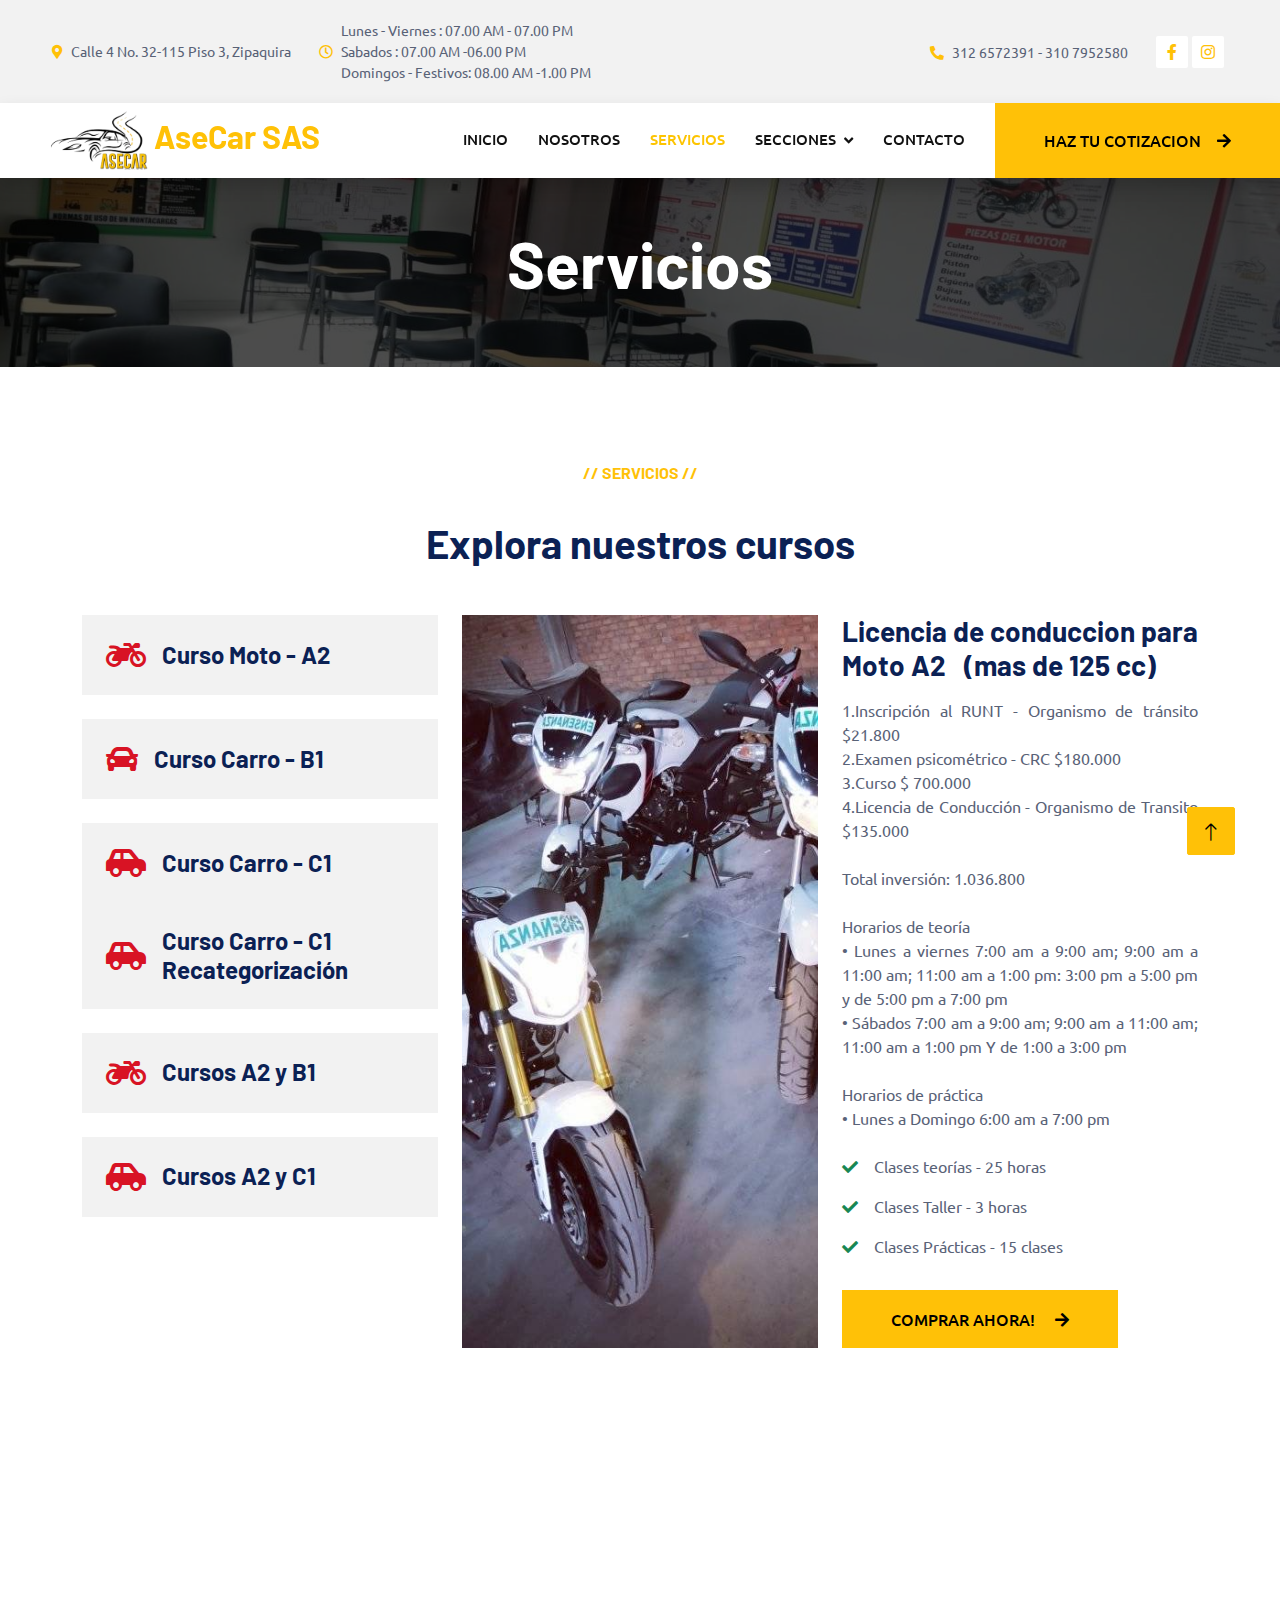
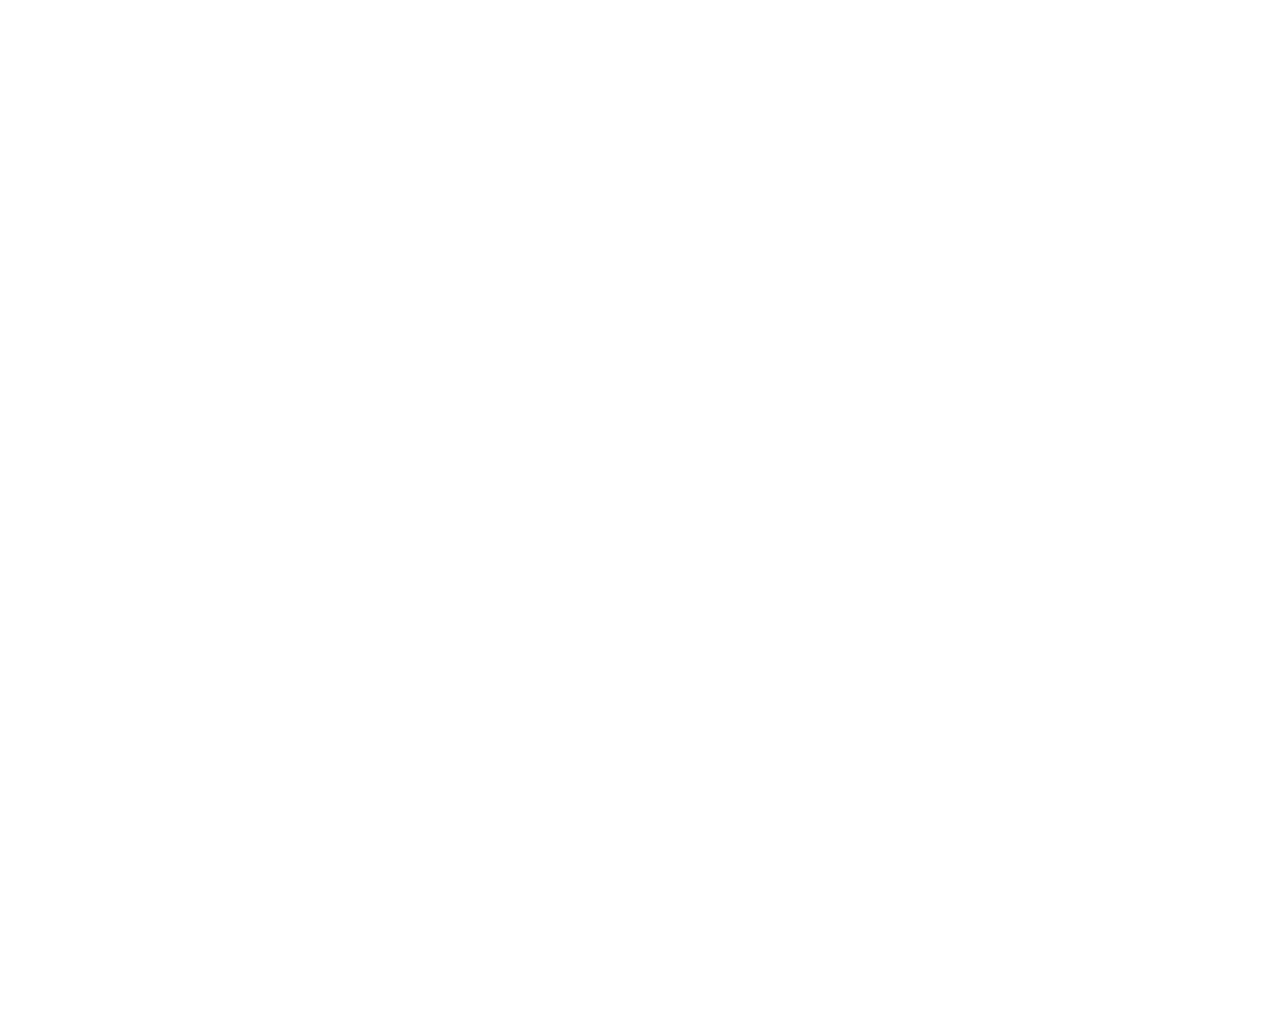
<file: service.html>
<!DOCTYPE html>
<html lang="en">

<head>
    <meta charset="utf-8">
    <title> CEA ASECAR SAS</title>
    <meta content="width=device-width, initial-scale=1.0" name="viewport">
    <meta content="" name="keywords">
    <meta content="" name="description">

    <!-- Favicon -->
    <link href="img/favicon.ico" rel="icon">
    <link rel="icon" type="image/jpg" href="img/Logo.ico"/>

    <!-- Google Web Fonts -->
    <link rel="preconnect" href="https://fonts.googleapis.com">
    <link rel="preconnect" href="https://fonts.gstatic.com" crossorigin>
    <link href="https://fonts.googleapis.com/css2?family=Barlow:wght@600;700&family=Ubuntu:wght@400;500&display=swap" rel="stylesheet"> 

    <!-- Icon Font Stylesheet -->
    <link href="https://cdnjs.cloudflare.com/ajax/libs/font-awesome/5.10.0/css/all.min.css" rel="stylesheet">
    <link href="https://cdn.jsdelivr.net/npm/bootstrap-icons@1.4.1/font/bootstrap-icons.css" rel="stylesheet">

    <!-- Libraries Stylesheet -->
    <link href="lib/animate/animate.min.css" rel="stylesheet">
    <link href="lib/owlcarousel/assets/owl.carousel.min.css" rel="stylesheet">
    <link href="lib/tempusdominus/css/tempusdominus-bootstrap-4.min.css" rel="stylesheet" />

    <!-- Customized Bootstrap Stylesheet -->
    <link href="css/bootstrap.min.css" rel="stylesheet">

    <!-- Template Stylesheet -->
    <link href="css/style.css" rel="stylesheet">
</head>

<body>
    <!-- Spinner Start -->
    <div id="spinner" class="show bg-white position-fixed translate-middle w-100 vh-100 top-50 start-50 d-flex align-items-center justify-content-center">
        <div class="spinner-border text-warning" style="width: 3rem; height: 3rem;" role="status">
            <span class="sr-only">Loading...</span>
        </div>
    </div>
    <!-- Spinner End -->


   <!-- Topbar Start -->
   <div class="container-fluid bg-light p-1">
    <div class="row gx-0 d-none d-lg-flex">
        <div class="col-lg-7 px-5 text-start">
            <div class="h-100 d-inline-flex align-items-center py-3 me-4">
                <small class="fa fa-map-marker-alt text-warning me-2"></small>
                <small> Calle 4 No. 32-115 Piso 3, Zipaquira </small>
            </div>
            <div class="h-100 d-inline-flex align-items-center py-3">
                <small class="far fa-clock text-warning me-2"></small>
                <small>Lunes - Viernes : 07.00 AM - 07.00 PM <br>
                Sabados : 07.00 AM -06.00 PM <br>
                Domingos - Festivos: 08.00 AM -1.00 PM  </small>
            </div>
        </div>
        <div class="col-lg-5 px-5 text-end">
            <div class="h-100 d-inline-flex align-items-center py-3 me-4">
                <small class="fa fa-phone-alt text-warning me-2"></small>
                <small>312 6572391 - 310 7952580</small>
            </div>
            <div class="h-100 d-inline-flex align-items-center">
                <a class="btn btn-sm-square bg-white text-warning me-1" href='https://www.facebook.com/AsecarSAS'><i class="fab fa-facebook-f"></i></a>
                <a class="btn btn-sm-square bg-white text-warning me-1" href="https://www.instagram.com/asecarsas/"><i class="fab fa-instagram"></i></a>
            </div>
        </div>
    </div>
</div>
<!-- Topbar End -->


<!-- Navbar Start -->
<nav class="navbar navbar-expand-lg bg-white navbar-light shadow sticky-top p-0">
    <a href="principal.html" class="navbar-brand d-flex align-items-center px-4 px-lg-5">
        <h2 class="m-0 text-warning"><img class="" src="img/Logo.ico" alt="" width="100" >    AseCar SAS</h2>
    </a>
    <button type="button" class="navbar-toggler me-4" data-bs-toggle="collapse" data-bs-target="#navbarCollapse">
        <span class="navbar-toggler-icon"></span>
    </button>
    <div class="collapse navbar-collapse" id="navbarCollapse">
        <div class="navbar-nav ms-auto p-4 p-lg-0">
            <a href="principal.html" class="nav-item nav-link ">Inicio</a>
            <a href="about.html" class="nav-item nav-link">Nosotros</a>
            <a href="service.html" class="nav-item nav-link active">Servicios</a>
            <div class="nav-item dropdown">
                <a href="#" class="nav-link dropdown-toggle" data-bs-toggle="dropdown">Secciones</a>
                <div class="dropdown-menu fade-up m-0">
                    <a href="team.html" class="dropdown-item">Profesores</a>
                    <a href="testimonial.html" class="dropdown-item">Aliados</a>
                </div>
            </div>
            <a href="contact.html" class="nav-item nav-link">Contacto</a>
        </div>
        <a href="https://wa.me/3126572391?text=Quiero%20más%20información" class="btn btn-warning py-4 px-lg-5 d-none d-lg-block">Haz tu cotizacion<i class="fa fa-arrow-right ms-3"></i></a>
    </div>
</nav>
<!-- Navbar End -->


    <!-- Page Header Start -->
    <div class="container-fluid page-header mb-5 p-0" style="background-image: url(img/carousel-bg-2.jpg);">
        <div class="container-fluid page-header-inner py-5">
            <div class="container text-center">
                <h1 class="display-3 text-white mb-3 animated slideInDown">Servicios</h1>
                <nav aria-label="breadcrumb">
                   
                </nav>
            </div>
        </div>
    </div>
    <!-- Page Header End -->


 <!-- Service Start -->
 <div class="container-xxl service py-5">
    <div class="container">
        <div class="text-center wow fadeInUp" data-wow-delay="0.1s">
            <h6 class="text-warning text-uppercase">// Servicios //</h6>
            <h1 class="mb-5">Explora nuestros cursos</h1>
        </div>
        <div class="row g-4 wow fadeInUp" data-wow-delay="0.3s">
            <div class="col-lg-4">
                <div class="nav w-100 nav-pills me-4">
                   
                    <button class="nav-link w-100 d-flex align-items-center text-start p-4 mb-4" data-bs-toggle="pill" data-bs-target="#tab-pane-2" type="button">
                        <i class="fa fa-motorcycle fa-2x me-3"></i>
                        <h4 class="m-0">Curso Moto - A2 </h4>
                    </button>
                    <button class="nav-link w-100 d-flex align-items-center text-start p-4 mb-4" data-bs-toggle="pill" data-bs-target="#tab-pane-3" type="button">
                        <i class="fa fa-car fa-2x me-3"></i>
                        <h4 class="m-0">Curso Carro  - B1</h4>
                    </button>
                    <button class="nav-link w-100 d-flex align-items-center text-start p-4 mb-0" data-bs-toggle="pill" data-bs-target="#tab-pane-4" type="button">
                        <i class="fa fa-car-side fa-2x me-3"></i>
                        <h4 class="m-0">Curso Carro - C1</h4>
                    </button>
                    <br>

                    <button class="nav-link w-100 d-flex align-items-center text-start p-4 mb-4 a" data-bs-toggle="pill" data-bs-target="#tab-pane-5" type="button">
                        <i class="fa fa-car-side fa-2x me-3"></i>
                        <h4 class="m-0">Curso Carro - C1 Recategorización</h4>
                    </button>
                    <button class="nav-link w-100 d-flex align-items-center text-start p-4 mb-4 a" data-bs-toggle="pill" data-bs-target="#tab-pane-6" type="button">
                        <i class="fa fa-motorcycle fa-2x me-3"></i>
                        <h4 class="m-0">Cursos A2 y B1 </h4>
                    </button>
                    <button class="nav-link w-100 d-flex align-items-center text-start p-4 mb-4 " data-bs-toggle="pill" data-bs-target="#tab-pane-7" type="button">
                        <i class="fa fa-car-side fa-2x me-3"></i>
                        <h4 class="m-0">Cursos A2 y C1</h4>
                    </button>
                </div>
            </div>
            <div class="col-lg-8">
                <div class="tab-content w-100">
                    <div class="tab-pane fade show active" id="tab-pane-2">
                        <div class="row g-4">
                            <div class="col-md-6" style="min-height: 350px;">
                                <div class="position-relative h-100">
                                    <img class="position-absolute img-fluid w-100 h-100" src="img/service-2.jpg"
                                        style="object-fit: cover;" alt="">
                                </div>
                            </div>
                            <div class="col-md-6">
                                <h3 class="mb-3">Licencia de conduccion para Moto A2 &nbsp;&nbsp;(mas de 125 cc) </h3>
                                <p class="mb-4">1.Inscripción al RUNT - Organismo de tránsito $21.800 <br>
                                    2.Examen psicométrico - CRC $180.000  <br>
                                    3.Curso $ 700.000 <br>
                                    4.Licencia de Conducción - Organismo de Transito $135.000 <br> <br>
                                    Total inversión: 1.036.800 <br> <br>

                                    Horarios de teoría <br>
                                    • Lunes a viernes 7:00 am a 9:00 am; 9:00 am a 11:00 am; 11:00 am a 1:00 pm: 3:00 pm a 5:00 pm y de 5:00 pm a 7:00 pm  <br>
                                    • Sábados 7:00 am a 9:00 am; 9:00 am a 11:00 am; 11:00 am a 1:00 pm Y de 1:00 a 3:00 pm <br> <br> 
                                    Horarios de práctica <br>
                                    • Lunes a Domingo 6:00 am a 7:00 pm </p>
                                <p><i class="fa fa-check text-success me-3"></i>Clases teorías - 25 horas</p>
                                <p><i class="fa fa-check text-success me-3"></i>Clases Taller - 3 horas</p>
                                <p><i class="fa fa-check text-success me-3"></i>Clases Prácticas - 15 clases  </p>
                                <a href="https://wa.me/3126572391?text=Quiero%20más%20información" class="btn btn-warning py-3 px-5 mt-3">Comprar ahora! <i class="fa fa-arrow-right ms-3"></i></a>
                            </div>
                        </div>
                    </div>
                    <div class="tab-pane fade" id="tab-pane-3">
                        <div class="row g-4">
                            <div class="col-md-6" style="min-height: 350px;">
                                <div class="position-relative h-100">
                                    <img class="position-absolute img-fluid w-100 h-100" src="img/service-3.jpg"
                                        style="object-fit: cover;" alt="">
                                </div>
                            </div>
                            <div class="col-md-6">
                                <h3 class="mb-3">Licencia de conduccion para Carro Particular B1 </h3>
                                <p class="mb-4">1.Inscripción al RUNT - Organismo de tránsito $21.800 <br>
                                    2.Examen psicométrico - CRC $180.000<br>
                                    3.Curso $ 900.000  <br>
                                    4.Licencia de Conducción - Organismo de Transito $145.000 <br> <br>
                                    Total inversión: 1.246.800 <br><br>
                                    Horarios de teoría <br>
                                    • Lunes a viernes 7:00 am a 9:00 am; 9:00 am a 11:00 am; 11:00 am a 1:00 pm: 3:00 pm a 5:00 pm y de 5:00 pm a 7:00 pm <br> 
                                    • Sábados 7:00 am a 9:00 am; 9:00 am a 11:00 am; 11:00 am a 1:00 pm Y de 1:00 a 3:00 pm  <br><br>
                                    Horarios de práctica <br>
                                    • Lunes a Domingo 6:00 am a 7:00 pm</p>
                                <p><i class="fa fa-check text-success me-3"></i>Clases teorías - 25 horas</p>
                                <p><i class="fa fa-check text-success me-3"></i>Clases Taller - 5 horas</p>
                                <p><i class="fa fa-check text-success me-3"></i>Clases Prácticas - 20 clases</p>
                                <a href="https://wa.me/3126572391?text=Quiero%20más%20información" class="btn btn-warning py-3 px-5 mt-3">Comprar ahora! <i class="fa fa-arrow-right ms-3"></i></a>
                            </div>
                        </div>
                    </div>
                    <div class="tab-pane fade" id="tab-pane-4">
                        <div class="row g-4">
                            <div class="col-md-6" style="min-height: 350px;">
                                <div class="position-relative h-100">
                                    <img class="position-absolute img-fluid w-100 h-100" src="img/service-04.jpg"
                                        style="object-fit: cover;" alt="">
                                </div>
                            </div>
                            <div class="col-md-6">
                                <h3 class="mb-3">Licencia de conduccion para Carro Publico C1 </h3>
                                <p class="mb-4">1.Inscripción al RUNT - Organismo de tránsito $21.800  <br>
                                    2.Examen psicométrico - CRC $180.000 <br>
                                    3.Curso $ 1.100.000 <br>
                                    4.Licencia de Conducción - Organismo de Transito $145.000  <br>  <br>
                                    Total Inversión: 1.446.800  <br> <br>
                                    Horarios de teoría  <br>
                                    • Lunes a viernes 7:00 am a 9:00 am; 9:00 am a 11:00 am; 11:00 am a 1:00 pm: 3:00 pm a 5:00 pm y de 5:00 pm a 7:00 pm  <br>
                                    • Sábados 7:00 am a 9:00 am; 9:00 am a 11:00 am; 11:00 am a 1:00 pm Y de 1:00 a 3:00 pm   <br> <br>
                                    Horarios de práctica  <br>
                                    • Lunes a Domingo 6:00 am a 7:00 pm</p>
                                <p><i class="fa fa-check text-success me-3"></i>Clases teorías - 30 horas</p>
                                <p><i class="fa fa-check text-success me-3"></i>Clases Taller - 5 horas</p>
                                <p><i class="fa fa-check text-success me-3"></i>Clases Prácticas - 30 clases</p>
                                <a href="https://wa.me/3126572391?text=Quiero%20más%20información" class="btn btn-warning py-3 px-5 mt-3">Comprar ahora! <i class="fa fa-arrow-right ms-3"></i></a>
                            </div>
                        </div>
                    </div>
                    <div class="tab-pane fade" id="tab-pane-5">
                        <div class="row g-4">
                            <div class="col-md-6" style="min-height: 350px;">
                                <div class="position-relative h-100">
                                    <img class="position-absolute img-fluid w-100 h-100" src="img/service-5.jpg"
                                        style="object-fit: cover;" alt="">
                                </div>
                            </div>
                            <div class="col-md-6">
                                <h3 class="mb-3"> Recategorización Licencia C1 </h3>
                                <p class="mb-4">1.Examen psicométrico  CRC $180.000 <br>
                                    2.Curso $ 680.000 <br> 
                                    3.Licencia de Conducción - Organismo de Transito $91.000 <br> <br>
                                    Total Inversión: 951.000 <br><br>
                                    Horarios de teoría <br>
                                    • Lunes a viernes 7:00 am a 9:00 am; 9:00 am a 11:00 am; 11:00 am a 1:00 pm: 3:00 pm a 5:00 pm y de 5:00 pm a 7:00 pm <br>
                                    • Sábados 7:00 am a 9:00 am; 9:00 am a 11:00 am; 11:00 am a 1:00 pm Y de 1:00 a 3:00 pm  <br><br>
                                    Horarios de práctica <br>
                                    • Lunes a Domingo 6:00 am a 7:00 pm</p>
                                <p><i class="fa fa-check text-success me-3"></i>Clases teorías - 7 horas</p>
                                <p><i class="fa fa-check text-success me-3"></i>Clases Prácticas - 10 clases</p>
                                <a href="https://wa.me/3126572391?text=Quiero%20más%20información" class="btn btn-warning py-3 px-5 mt-3">Comprar Ahora!<i class="fa fa-arrow-right ms-3"></i></a>
                            </div>
                        </div>
                    </div>
                    <div class="tab-pane fade" id="tab-pane-6">
                        <div class="row g-4">
                            <div class="col-md-6" style="min-height: 350px;">
                                <div class="position-relative h-100">
                                    <img class="position-absolute img-fluid w-100 h-100" src="img/service-6.jpg"
                                        style="object-fit: cover;" alt="">
                                </div>
                            </div>
                            <div class="col-md-6">
                                <h3 class="mb-3">Licencias A2 y B1 </h3>
                                <p class="mb-4">1.Inscripción al RUNT -  Organismo de tránsito $21.800 <br>
                                    2.Examen psicométrico - CRC $245.000<br>
                                    3.Curso A2 $ 700.000 Y Curso B1 $900.000 <br>
                                    4.Licencia de Conducción - Organismo de Transito $135.000 A2 y $145.000 B1 <br><br>
                                    Total Inversión: 2.146.800 <br><br>
                                    Horarios de teoría <br>
                                    • Lunes a viernes 7:00 am a 9:00 am; 9:00 am a 11:00 am; 11:00 am a 1:00 pm: 3:00 pm a 5:00 pm y de 5:00 pm a 7:00 pm <br>
                                    • Sábados 7:00 am a 9:00 am; 9:00 am a 11:00 am; 11:00 am a 1:00 pm Y de 1:00 a 3:00 pm  <br><br>
                                    Horarios de práctica <br>
                                    • Lunes a Domingo 6:00 am a 7:00 pm</p>
                                <p><i class="fa fa-check text-success me-3"></i>Clases teorías - 28 horas</p>
                                <p><i class="fa fa-check text-success me-3"></i>Clases Taller - 8 horas</p>
                                <p><i class="fa fa-check text-success me-3"></i>Clases Práctica - 15 clases A2 y 20 clases B1</p>
                                <a href="https://wa.me/3126572391?text=Quiero%20más%20información" class="btn btn-warning py-3 px-5 mt-3">Comprar Ahora!<i class="fa fa-arrow-right ms-3"></i></a>
                            </div>
                        </div>
                    </div>
                    <div class="tab-pane fade" id="tab-pane-7">
                        <div class="row g-4">
                            <div class="col-md-6" style="min-height: 350px;">
                                <div class="position-relative h-100">
                                    <img class="position-absolute img-fluid w-100 h-100" src="img/service-7.jpg"
                                        style="object-fit: cover;" alt="">
                                </div>
                            </div>
                            <div class="col-md-6">
                                <h3 class="mb-3">Licencias A2 Y C1 </h3>
                                <p class="mb-4">1.Inscripción al RUNT - Organismo de tránsito $21.800 <br>
                                    2.Examen psicométrico - CRC $245.000 <br>
                                    3.Curso A2 $ 700.000 Y Curso C1 $1.100.000 <br>  
                                    4.Licencia de Conducción - Organismo de Transito $135.000 A2 y $145.000 C1 <br><br>
                                    Total Inversión: 2.346.800 <br><br>
                                    Horarios de teoría<br>
                                    • Lunes a viernes 7:00 am a 9:00 am; 9:00 am a 11:00 am; 11:00 am a 1:00 pm: 3:00 pm a 5:00 pm y de 5:00 pm a 7:00 pm <br>
                                    • Sábados 7:00 am a 9:00 am; 9:00 am a 11:00 am; 11:00 am a 1:00 pm Y de 1:00 a 3:00 pm  <br><br>
                                    Horarios de práctica<br>
                                    • Lunes a Domingo 6:00 am a 7:00 pm</p>
                                <p><i class="fa fa-check text-success me-3"></i>Clases teorías - 33 horas</p>
                                <p><i class="fa fa-check text-success me-3"></i>Clases Taller - 8 horas</p>
                                <p><i class="fa fa-check text-success me-3"></i>Clases Prácticas - 15 clases A2 y 30 clases C1</p>
                                <a href="https://wa.me/3126572391?text=Quiero%20más%20información" class="btn btn-warning py-3 px-5 mt-3">Comprar Ahora!<i class="fa fa-arrow-right ms-3"></i></a>
                            </div>
                        </div>
                    </div>
                    
                
                    

                    
                    
                </div>
            
            </div>
        </div>
    </div>
</div>
<!-- Service End -->



 <!-- Testimonial Start -->
 <div class="container-xxl py-5 wow fadeInUp" data-wow-delay="0.1s">
    <div class="container">
        <div class="text-center">
            <h6 class="text-warning text-uppercase">// Respaldo //</h6>
            <h1 class="mb-5">Vigilado por</h1>
        </div>
        <div class="owl-carousel testimonial-carousel position-relative">
            <div class="testimonial-item text-center">
                <img class="w5-round mx-auto mb-3" src="img/MINTRANSPORTE.png" style="width: 270px; height: 80px;">
                <h5 class="mb-0">Ministerio de Transporte </h5>
                <p></p>
                <div class="testimonial-text bg-light text-center p-4">
                <p class="mb-0">Aprobación Ministerio de transporte 1018 radicada el 1 de Febrero 2022</p>
                </div>
            </div>
            <div class="testimonial-item text-center">
                <img class="w5-round mx-auto mb-3" src="img/SuperTrans.png" style="width: 290px; height: 80px;">
                <h5 class="mb-0">SuperTransporte</h5>
                <p></p>
                <div class=" p-4">
                
                </div>
            </div>
            <div class="testimonial-item text-center">
                <img class="w5-round mx-auto mb-3" src="img/SecEdu.jpg" style="width: 290px; height: 80px;">
                <h5 class="mb-0">Secretaria de Educacion ZIPA</h5>
                <p></p>
                <div class="testimonial-text bg-light text-center p-4">
                <p class="mb-0">Resolución de programas secretaria de educación de Zipaquirá E N° 865 del 6 de Diciembre 2021
                    <br>
                    Resolución de licencia de funcionamiento secretaria de educación de Zipaquirá E N°864 del 6 de Diciembre 2021</p>
                </div>
            </div>
            </div>
        </div>
    </div>
</div>
<!-- Testimonial End -->


<!-- Footer Start -->
<div class="container-fluid bg-dark text-light footer pt-5 mt-5 wow fadeIn" data-wow-delay="0.1s">
    <div class="container py-5">
        <div class="row g-5">
            <div class="col-lg-3 col-md-6">
                <h4 class="text-light mb-4">Direccion</h4>
                <p class="mb-2"><i class="fa fa-map-marker-alt me-3"></i>Calle 4 No. 32-115 Piso 3, Zipaquira</p>
                <p class="mb-2"><i class="fa fa-phone-alt me-3"></i> 312 6572391 - 310 7952580
                </p>
                <p class="mb-2"><i class="fa fa-envelope me-3"></i>asecar.reserva@gmail.com </p>
                <div class="d-flex pt-2">
                    <a class="btn btn-outline-light btn-social" href="https://www.facebook.com/AsecarSAS"><i class="fab fa-facebook-f"></i></a>
                    <a class="btn btn-outline-light btn-social" href="https://www.instagram.com/asecarsas/"><i class="fab fa-instagram"></i></a>
                </div>
            </div>
            <div class="col-lg-3 col-md-6">
                <h4 class="text-light mb-4">Horarios</h4>
                <h6 class="text-light">Lunes - Viernes:</h6>
                <p class="mb-4">07.00 AM - 07.00 PM</p>
                <h6 class="text-light">Sabado:</h6>
                <p class="mb-0">07.00 AM -06.00 PM</p>
                <br>
                <h6 class="text-light">Domingos - Festivos:</h6>
                <p class="mb-0">08.00 AM -1.00 PM</p>
                

            </div>
            <div class="col-lg-3 col-md-4">
                <h4 class="text-light mb-4">Servicios</h4>
                <a class="btn btn-link" href="service.html">Licencia A2</a>
                <a class="btn btn-link" href="service.html">Licencia B1</a>
                <a class="btn btn-link" href="service.html">Licencia C1</a>
                <a class="btn btn-link" href="service.html">Licencia C1 RECT</a>
                <a class="btn btn-link" href="service.html">Licencias A2 y B1</a>
                <a class="btn btn-link" href="service.html">Licencia A2 Y C1</a>
                
                
            </div>
            <div class="col-lg-3 col-md-6">
              <a href="principal.html"> <img src="img/Logo.png" alt="" style="width: 250px; height: 250px;">
            </div>
        </div>
    </div>
    <div class="container">
        <div class="copyright">
            <div class="row">
                <div class="col-md-6 text-center text-md-start mb-3 mb-md-0">
                    &copy; <a class="border-bottom" href="#">2022 AseCar SAS</a>, Todos Los Derechos Reservados.

                    <!--/*** This template is free as long as you keep the footer author’s credit link/attribution link/backlink. If you'd like to use the template without the footer author’s credit link/attribution link/backlink, you can purchase the Credit Removal License from "https://htmlcodex.com/credit-removal". Thank you for your support. ***/-->
                  Hecho con <a class="border-bottom" href="https://htmlcodex.com">HTML Codex</a>
                </div>
                
            </div>
        </div>
    </div>
</div>
<!-- Footer End -->

    <!-- Back to Top -->
    <a href="#" class="btn btn-lg btn-warning btn-lg-square back-to-top"><i class="bi bi-arrow-up"></i></a>


    <!-- JavaScript Libraries -->
    <script src="https://code.jquery.com/jquery-3.4.1.min.js"></script>
    <script src="https://cdn.jsdelivr.net/npm/bootstrap@5.0.0/dist/js/bootstrap.bundle.min.js"></script>
    <script src="lib/wow/wow.min.js"></script>
    <script src="lib/easing/easing.min.js"></script>
    <script src="lib/waypoints/waypoints.min.js"></script>
    <script src="lib/counterup/counterup.min.js"></script>
    <script src="lib/owlcarousel/owl.carousel.min.js"></script>
    <script src="lib/tempusdominus/js/moment.min.js"></script>
    <script src="lib/tempusdominus/js/moment-timezone.min.js"></script>
    <script src="lib/tempusdominus/js/tempusdominus-bootstrap-4.min.js"></script>

    <!-- Template Javascript -->
    <script src="js/main.js"></script>
</body>

</html>
</file>
<file: style.css>
* {
    margin: 0;
    padding: 0;
    box-sizing: border-box;
  }
  
  body {
    background-image: url('fondo.jpg');
  }
  
  .form-register {
    width: 400px;
    background: #fdc400;
    padding: 30px;
    margin: auto;
    margin-top: 100px;
    border-radius: 4px;
    font-family: 'calibri';
    color: white;
    box-shadow: 7px 13px 37px #000;
  }
  
  .form-register h4 {
    font-size: 25px;
    margin-bottom: 20px;
    text-align: center;
  }
  
  .controls {
    width: 100%;
    background: #fff;
    padding: 10px;
    border-radius: 4px;
    margin-bottom: 16px;
    border: 1px solid #24303c;
    font-family: 'calibri';
    font-size: 18px;
    color: #757563;
  }
  
  .form-register p {
    height: 40px;
    text-align: center;
    font-size: 18px;
    line-height: 40px;
  }
  
  .form-register a {
    color: white;
    text-decoration: none;
  }
  
  .form-register a:hover {
    color: white;
    text-decoration: underline;
  }
  
  .form-register .botons {
    width: 100%;
    background: #0B2154;
    border: none;
    padding: 12px;
    color: #F2F2F2;
    margin: 16px 0;
    font-size: 16px;
  }
</file>
<file: css/style.css>
/********** Template CSS **********/
:root {
    --primary: #fdc400;
    --secondary: #0B2154;
    --light: #F2F2F2;
    --dark: #111111;
    --warning: #fdc400;
}

.fw-medium {
    font-weight: 600 !important;
}

.back-to-top {
    position: fixed;
    display: none;
    right: 45px;
    bottom: 45px;
    z-index: 99;
}


/*** Spinner ***/
#spinner {
    opacity: 0;
    visibility: hidden;
    transition: opacity .5s ease-out, visibility 0s linear .5s;
    z-index: 99999;
}

#spinner.show {
    transition: opacity .5s ease-out, visibility 0s linear 0s;
    visibility: visible;
    opacity: 1;
}



/*** Button ***/
.btn {
    font-weight: 500;
    text-transform: uppercase;
    transition: .5s;
}

.btn.btn-primary,
.btn.btn-secondary {
    color: #FFFFFF;
}

.btn-square {
    width: 38px;
    height: 38px;
}

.btn-sm-square {
    width: 32px;
    height: 32px;
}

.btn-lg-square {
    width: 48px;
    height: 48px;
}

.btn-square,
.btn-sm-square,
.btn-lg-square {
    padding: 0;
    display: flex;
    align-items: center;
    justify-content: center;
    font-weight: normal;
    border-radius: 2px;
}


/*** Navbar ***/
.navbar .dropdown-toggle::after {
    border: none;
    content: "\f107";
    font-family: "Font Awesome 5 Free";
    font-weight: 900;
    vertical-align: middle;
    margin-left: 8px;
}

.navbar-light .navbar-nav .nav-link {
    margin-right: 30px;
    padding: 25px 0;
    color: #FFFFFF;
    font-size: 15px;
    text-transform: uppercase;
    outline: none;
}

.navbar-light .navbar-nav .nav-link:hover,
.navbar-light .navbar-nav .nav-link.active {
    color: var(--primary);
}

@media (max-width: 991.98px) {
    .navbar-light .navbar-nav .nav-link  {
        margin-right: 0;
        padding: 10px 0;
    }

    .navbar-light .navbar-nav {
        border-top: 1px solid #EEEEEE;
    }
}

.navbar-light .navbar-brand,
.navbar-light a.btn {
    height: 75px;
}

.navbar-light .navbar-nav .nav-link {
    color: var(--dark);
    font-weight: 500;
}

.navbar-light.sticky-top {
    top: -100px;
    transition: .5s;
}

@media (min-width: 992px) {
    .navbar .nav-item .dropdown-menu {
        display: block;
        border: none;
        margin-top: 0;
        top: 150%;
        opacity: 0;
        visibility: hidden;
        transition: .5s;
    }

    .navbar .nav-item:hover .dropdown-menu {
        top: 100%;
        visibility: visible;
        transition: .5s;
        opacity: 1;
    }
}


/*** Header ***/
.carousel-caption {
    top: 0;
    left: 0;
    right: 0;
    bottom: 0;
    background: rgba(0, 0, 0, .7);
    z-index: 1;
}

.carousel-control-prev,
.carousel-control-next {
    width: 10%;
}

.carousel-control-prev-icon,
.carousel-control-next-icon {
    width: 3rem;
    height: 3rem;
}

@media (max-width: 768px) {
    #header-carousel .carousel-item {
        position: relative;
        min-height: 450px;
    }
    
    #header-carousel .carousel-item img {
        position: absolute;
        width: 100%;
        height: 100%;
        object-fit: cover;
    }
}

.page-header {
    background-position: center center;
    background-repeat: no-repeat;
    background-size: cover;
}

.page-header-inner {
    background: rgba(0, 0, 0, .7);
}

.breadcrumb-item + .breadcrumb-item::before {
    color: var(--light);
}


/*** Facts ***/
.fact {
    background: linear-gradient(rgba(0, 0, 0, .7), rgba(0, 0, 0, .7)), url(../img/carousel-bg-1.jpg);
    background-position: center center;
    background-repeat: no-repeat;
    background-size: cover;
}


/*** Service ***/
.service .nav .nav-link {
    background: var(--light);
    transition: .5s;
}

.service .nav .nav-link.active {
    background: var(--primary);
}

.service .nav .nav-link.active h4 {
    color: #FFFFFF !important;
}


/*** Booking ***/
.booking {
    background: linear-gradient(rgba(0, 0, 0, .7), rgba(0, 0, 0, .7)), url(../img/carousel-bg-2.jpg) center center no-repeat;
    background-size: cover;
}

.bootstrap-datetimepicker-widget.bottom {
    top: auto !important;
}

.bootstrap-datetimepicker-widget .table * {
    border-bottom-width: 0px;
}

.bootstrap-datetimepicker-widget .table th {
    font-weight: 500;
}

.bootstrap-datetimepicker-widget.dropdown-menu {
    padding: 10px;
    border-radius: 2px;
}

.bootstrap-datetimepicker-widget table td.active,
.bootstrap-datetimepicker-widget table td.active:hover {
    background: var(--primary);
}

.bootstrap-datetimepicker-widget table td.today::before {
    border-bottom-color: var(--primary);
}


/*** Team ***/
.team-item .team-overlay {
    display: flex;
    align-items: center;
    justify-content: center;
    background: var(--primary);
    transform: scale(0);
    transition: .5s;
}

.team-item:hover .team-overlay {
    transform: scale(1);
}

.team-item .team-overlay .btn {
    color: var(--primary);
    background: #FFFFFF;
}

.team-item .team-overlay .btn:hover {
    color: #FFFFFF;
    background: var(--secondary)
}


/*** Testimonial ***/
.testimonial-carousel .owl-item .testimonial-text,
.testimonial-carousel .owl-item.center .testimonial-text * {
    transition: .5s;
}

.testimonial-carousel .owl-item.center .testimonial-text {
    background: var(--primary) !important;
}

.testimonial-carousel .owl-item.center .testimonial-text * {
    color: #FFFFFF !important;
}

.testimonial-carousel .owl-dots {
    margin-top: 50px;
    display: flex;
    align-items: flex-end;
    justify-content: center;
}

.testimonial-carousel .owl-dot {
    position: relative;
    display: inline-block;
    margin: 0 5px;
    width: 15px;
    height: 15px;
    border: 1px solid #CCCCCC;
    transition: .5s;
}

.testimonial-carousel .owl-dot.active {
    background: var(--primary);
    border-color: var(--primary);
}

/*** Footer ***/
.footer {
    background: linear-gradient(rgba(0, 0, 0, .9), rgba(0, 0, 0, .9)), url(../img/carousel-bg-1.jpg) center center no-repeat;
    background-size: cover;
}

.footer .btn.btn-social {
    margin-right: 5px;
    width: 35px;
    height: 35px;
    display: flex;
    align-items: center;
    justify-content: center;
    color: var(--light);
    border: 1px solid #FFFFFF;
    border-radius: 35px;
    transition: .3s;
}

.footer .btn.btn-social:hover {
    color: var(--primary);
}

.footer .btn.btn-link {
    display: block;
    margin-bottom: 5px;
    padding: 0;
    text-align: left;
    color: #FFFFFF;
    font-size: 15px;
    font-weight: normal;
    text-transform: capitalize;
    transition: .3s;
}

.footer .btn.btn-link::before {
    position: relative;
    content: "\f105";
    font-family: "Font Awesome 5 Free";
    font-weight: 900;
    margin-right: 10px;
}

.footer .btn.btn-link:hover {
    letter-spacing: 1px;
    box-shadow: none;
}

.footer .copyright {
    padding: 25px 0;
    font-size: 15px;
    border-top: 1px solid rgba(256, 256, 256, .1);
}

.footer .copyright a {
    color: var(--light);
}

.footer .footer-menu a {
    margin-right: 15px;
    padding-right: 15px;
    border-right: 1px solid rgba(255, 255, 255, .3);
}

.footer .footer-menu a:last-child {
    margin-right: 0;
    padding-right: 0;
    border-right: none;
}

.mb-4{
    text-align: justify;
}
</file>
